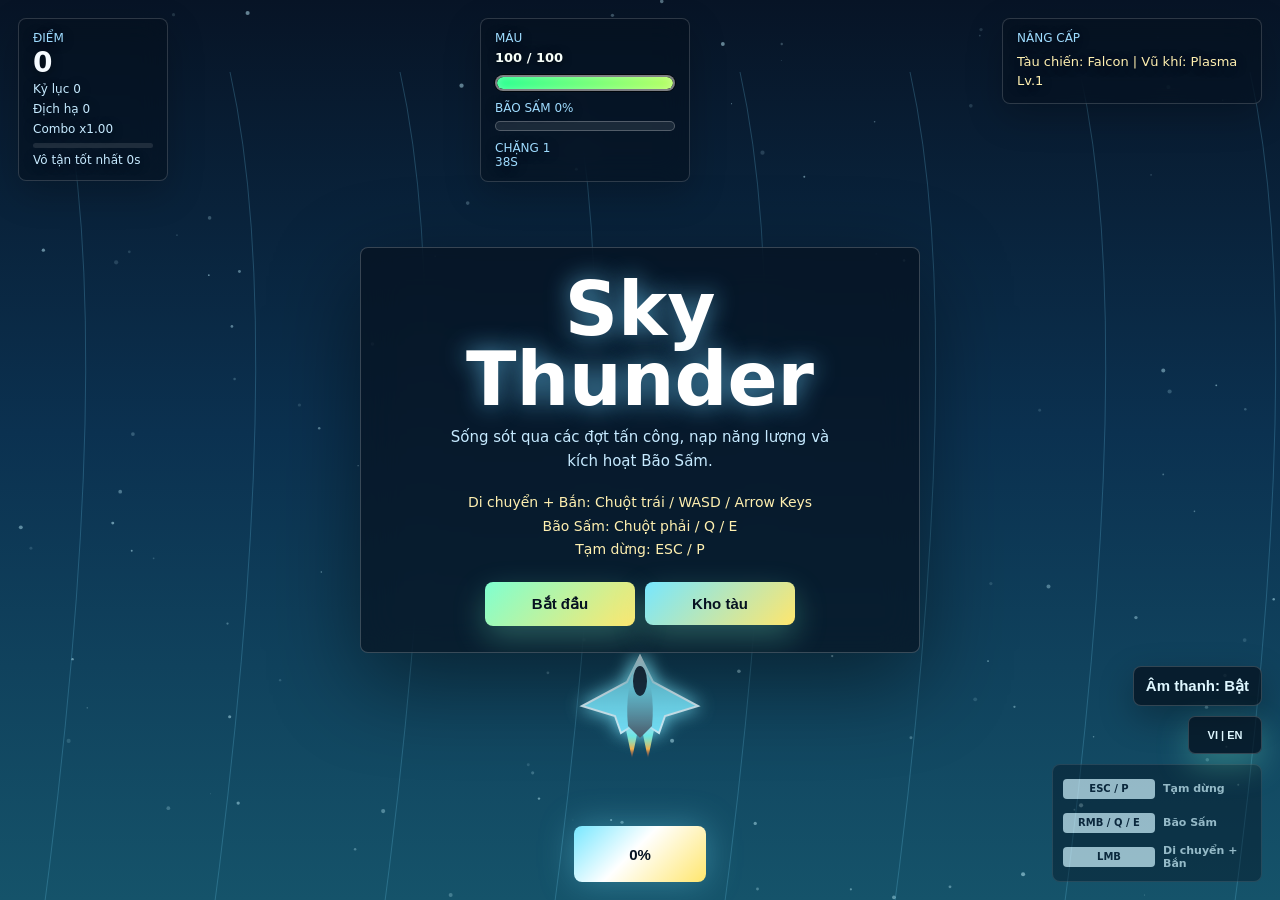
<file: index.html>
<!DOCTYPE html>
<html lang="vi">
<head>
  <meta charset="UTF-8" />
  <meta name="viewport" content="width=device-width, initial-scale=1, maximum-scale=1, minimum-scale=1, user-scalable=no, viewport-fit=cover" />
  <title>Sky Thunder</title>
  <style>
/* styles/base.css */
* {
  box-sizing: border-box;
  margin: 0;
  padding: 0;
}

html,
body {
  width: 100%;
  height: 100%;
  margin: 0;
  padding: 0;
  height: var(--app-height, 100dvh);
  min-height: 100dvh;
  overflow: hidden;
  position: fixed;
  inset: 0;
  overscroll-behavior: none;
  overscroll-behavior-x: none;
  overscroll-behavior-y: none;
  font-family: Inter, system-ui, -apple-system, BlinkMacSystemFont, "Segoe UI", Arial, "Noto Sans", sans-serif;
  background: #061221;
  color: #f6fbff;
  touch-action: none;
  user-select: none;
  -webkit-user-select: none;
  -webkit-touch-callout: none;
  -webkit-text-size-adjust: 100%;
}

body {
  display: grid;
  place-items: center;
  background: #06111f;
}

#app,
.game-shell,
canvas,
#game {
  touch-action: none;
  user-select: none;
  -webkit-user-select: none;
  -webkit-touch-callout: none;
}

canvas,
#game {
  position: fixed;
  inset: 0;
  width: var(--app-width, 100vw);
  height: var(--app-height, 100dvh);
  display: block;
  overflow: hidden;
  background:
    radial-gradient(circle at 30% 15%, rgba(95, 195, 255, 0.32), transparent 24%),
    radial-gradient(circle at 80% 72%, rgba(255, 188, 87, 0.18), transparent 28%),
    linear-gradient(180deg, #08172b 0%, #0b2d48 47%, #133f54 100%);
  cursor: crosshair;
}

.hidden {
  display: none !important;
}

button {
  border: 0;
  border-radius: 8px;
  padding: 13px 22px;
  min-width: 150px;
  color: #061221;
  background: linear-gradient(135deg, #7fffd0, #ffe66d);
  font-weight: 800;
  font-size: 15px;
  cursor: pointer;
  touch-action: manipulation;
  -webkit-tap-highlight-color: transparent;
  user-select: none;
  -webkit-user-select: none;
  box-shadow: 0 12px 32px rgba(127, 255, 208, 0.28);
}

.hud button,
.mobile-button,
.skill-button,
.pause-button,
.language-button,
.mute-button,
.sound-button,
.hangar-button,
.upgrade-card,
.ship-card,
.pause-action {
  touch-action: manipulation;
  -webkit-tap-highlight-color: transparent;
  user-select: none;
  -webkit-user-select: none;
  -webkit-touch-callout: none;
}

button:disabled {
  cursor: not-allowed;
  filter: grayscale(0.45);
  opacity: 0.62;
}

/* styles/hud.css */
.hud {
  position: fixed;
  inset: 0;
  z-index: 6;
  pointer-events: none;
  padding: 18px;
  display: flex;
  justify-content: space-between;
  align-items: flex-start;
  gap: 16px;
  text-shadow: 0 2px 12px rgba(0, 0, 0, 0.45);
}

.panel {
  min-width: 150px;
  padding: 12px 14px;
  border: 1px solid rgba(255, 255, 255, 0.16);
  background: rgba(5, 16, 29, 0.54);
  backdrop-filter: blur(14px);
  border-radius: 8px;
  box-shadow: 0 12px 36px rgba(0, 0, 0, 0.22);
}

.status-panel {
  min-width: 190px;
}

.upgrades-panel {
  width: min(260px, 32vw);
}

.label {
  color: #9edcff;
  font-size: 12px;
  letter-spacing: 0;
  text-transform: uppercase;
}

.value {
  margin-top: 4px;
  font-size: 28px;
  font-weight: 800;
  line-height: 1;
}

.mini-stat {
  margin-top: 5px;
  color: #c6eaff;
  font-size: 12px;
  line-height: 1.25;
}

.power-timers {
  margin-top: 4px;
  color: #fff0b0;
  font-size: 11px;
  font-weight: 800;
  line-height: 1.2;
}

.health-row {
  display: flex;
  align-items: center;
  justify-content: space-between;
  min-height: 18px;
  margin-top: 3px;
  color: #f7fff9;
  font-size: 13px;
  font-weight: 900;
  line-height: 1;
  text-shadow: 0 1px 8px rgba(0, 0, 0, 0.72);
}

.health-text-warning {
  color: #ffe66d;
}

.health-text-danger {
  color: #ffffff;
  text-shadow: 0 0 12px rgba(255, 65, 65, 0.95), 0 2px 10px rgba(0, 0, 0, 0.78);
}

.combo-bar {
  width: 100%;
  height: 5px;
  margin-top: 6px;
  overflow: hidden;
  border-radius: 999px;
  background: rgba(255, 255, 255, 0.1);
}

.combo-fill {
  width: 0;
  height: 100%;
  border-radius: inherit;
  background: linear-gradient(90deg, #ffe66d, #7fffd0);
  transition: width 100ms linear;
}

.bar,
.boss-bar {
  width: 180px;
  height: 10px;
  margin: 9px 0 10px;
  overflow: hidden;
  border: 1px solid rgba(255, 255, 255, 0.24);
  border-radius: 999px;
  background: rgba(255, 255, 255, 0.09);
}

.health-bar {
  height: 16px;
  border: 2px solid rgba(255, 255, 255, 0.48);
  background: rgba(8, 8, 12, 0.72);
  box-shadow: 0 0 0 1px rgba(0, 0, 0, 0.65), inset 0 0 12px rgba(0, 0, 0, 0.65);
}

.fill {
  width: 100%;
  height: 100%;
  border-radius: inherit;
  background: linear-gradient(90deg, #24ff8d, #b4ff5f);
  transition: width 120ms linear;
  box-shadow: inset 0 0 8px rgba(255, 255, 255, 0.35), 0 0 14px rgba(36, 255, 141, 0.45);
}

.health-fill-warning {
  background: linear-gradient(90deg, #ffe66d, #ff9f43);
  box-shadow: inset 0 0 8px rgba(255, 255, 255, 0.38), 0 0 16px rgba(255, 190, 64, 0.75);
}

.health-fill-danger {
  background: linear-gradient(90deg, #ff5c5c, #ff1f4f);
  box-shadow: inset 0 0 8px rgba(255, 255, 255, 0.42), 0 0 18px rgba(255, 45, 75, 0.95);
}

.health-fill-critical {
  background: linear-gradient(90deg, #ffffff, #ff1f4f 38%, #b00024);
  box-shadow: inset 0 0 8px rgba(255, 255, 255, 0.55), 0 0 22px rgba(255, 30, 60, 1);
  animation: healthPulse 0.48s infinite alternate;
}

.health-warning {
  border-color: rgba(255, 230, 109, 0.72);
}

.health-bar.health-danger,
.health-bar.health-critical {
  border-color: rgba(255, 80, 80, 0.95);
  box-shadow: 0 0 0 1px rgba(0, 0, 0, 0.72), 0 0 18px rgba(255, 50, 50, 0.72), inset 0 0 12px rgba(0, 0, 0, 0.72);
}

body::after {
  content: "";
  position: fixed;
  inset: 0;
  z-index: 4;
  pointer-events: none;
  opacity: 0;
  border: 0 solid rgba(255, 45, 45, 0);
  box-shadow: inset 0 0 0 rgba(255, 45, 45, 0);
  transition: opacity 120ms linear, border-width 120ms linear;
}

body.health-danger::after {
  opacity: 0.42;
  border-width: 5px;
  border-color: rgba(255, 45, 45, 0.78);
  box-shadow: inset 0 0 58px rgba(255, 25, 25, 0.24);
}

body.health-critical::after,
body.damage-flash::after {
  opacity: 0.72;
  border-width: 7px;
  border-color: rgba(255, 30, 30, 0.95);
  box-shadow: inset 0 0 86px rgba(255, 0, 0, 0.38);
}

@keyframes healthPulse {
  from {
    filter: brightness(1);
  }

  to {
    filter: brightness(1.55);
  }
}

.energy-bar {
  margin-top: 6px;
}

.energy-fill {
  width: 0%;
  height: 100%;
  border-radius: inherit;
  background: linear-gradient(90deg, #77e7ff, #c58cff, #ffffff);
  transition: width 120ms linear;
}

.upgrade-list {
  margin-top: 8px;
  color: #fff0b0;
  font-size: 13px;
  line-height: 1.45;
}

.boss-hud {
  position: fixed;
  left: 50%;
  top: 18px;
  width: min(460px, 70vw);
  transform: translateX(-50%);
  pointer-events: none;
  text-align: center;
  text-shadow: 0 2px 12px rgba(0, 0, 0, 0.45);
}

.boss-bar {
  width: 100%;
  height: 14px;
}

.boss-fill {
  width: 100%;
  height: 100%;
  background: linear-gradient(90deg, #ff6a6a, #ffe66d);
  transition: width 100ms linear;
}

.mute-button,
.skill-button,
.pause-button {
  position: fixed;
  z-index: 5;
  pointer-events: auto;
}

.control-dock {
  position: fixed;
  right: 18px;
  bottom: 18px;
  z-index: 6;
  display: grid;
  gap: 6px;
  width: 210px;
  padding: 10px;
  color: #dff7ff;
  background: rgba(5, 16, 29, 0.66);
  border: 1px solid rgba(255, 255, 255, 0.16);
  border-radius: 8px;
  opacity: 0.64;
  transition: opacity 160ms ease;
}

.control-dock:hover,
body:has(.pause-mode) .control-dock {
  opacity: 1;
}

.control-dock div,
.control-dock button {
  display: grid;
  grid-template-columns: 92px 1fr;
  align-items: center;
  gap: 8px;
  min-width: 0;
  min-height: 28px;
  padding: 0;
  color: inherit;
  background: transparent;
  border: 0;
  box-shadow: none;
  text-align: left;
  font: 700 11px/1.2 Inter, system-ui, "Segoe UI", Arial, "Noto Sans", sans-serif;
}

.control-dock button {
  cursor: pointer;
}

.control-dock kbd {
  padding: 5px 6px;
  color: #071426;
  background: #dff7ff;
  border-radius: 4px;
  font: 800 10px/1 Inter, system-ui, "Segoe UI", Arial, "Noto Sans", sans-serif;
  text-align: center;
}

.language-button {
  position: fixed;
  right: 18px;
  bottom: 146px;
  z-index: 7;
  min-width: 74px;
  height: 38px;
  padding: 0 10px;
  color: #dff7ff;
  background: rgba(5, 16, 29, 0.72);
  border: 1px solid rgba(255, 255, 255, 0.18);
  border-radius: 7px;
  font-size: 11px;
  font-weight: 800;
}

.mute-button {
  right: 18px;
  bottom: 194px;
  min-width: 104px;
  padding: 10px 12px;
  color: #dff7ff;
  background: rgba(5, 16, 29, 0.72);
  border: 1px solid rgba(255, 255, 255, 0.18);
  box-shadow: 0 12px 34px rgba(0, 0, 0, 0.28);
}

.skill-button {
  left: 50%;
  bottom: 18px;
  width: 132px;
  min-width: 132px;
  height: 56px;
  transform: translateX(-50%);
  padding: 0 14px;
  color: #061221;
  background: linear-gradient(135deg, #77e7ff, #ffffff 45%, #ffe66d);
  box-shadow: 0 0 34px rgba(119, 231, 255, 0.34);
}

.skill-button.ready {
  color: #092138;
  background: linear-gradient(135deg, #ffffff, #7fffd0 50%, #ffe66d);
  box-shadow: 0 0 26px rgba(127, 255, 208, 0.78), 0 0 58px rgba(255, 230, 109, 0.35);
  transform: translateX(-50%) scale(1.04);
}

.pause-button {
  right: 18px;
  top: 18px;
  width: 74px;
  min-width: 74px;
  height: 48px;
  padding: 0;
  color: #dff7ff;
  background: rgba(5, 16, 29, 0.72);
  border: 1px solid rgba(255, 255, 255, 0.18);
  box-shadow: 0 12px 34px rgba(0, 0, 0, 0.28);
}

.orientation-hint {
  position: fixed;
  left: 50%;
  top: max(12px, env(safe-area-inset-top));
  z-index: 7;
  transform: translateX(-50%);
  display: none;
  width: min(360px, calc(100vw - 28px));
  padding: 9px 12px;
  border: 1px solid rgba(255, 255, 255, 0.16);
  border-radius: 8px;
  color: #dff7ff;
  background: rgba(5, 16, 29, 0.78);
  font-size: 12px;
  font-weight: 800;
  text-align: center;
  pointer-events: none;
}

.debug-overlay {
  position: fixed;
  right: 14px;
  top: 14px;
  z-index: 6;
  min-width: 190px;
  margin: 0;
  padding: 10px 12px;
  color: #bdf7ff;
  background: rgba(0, 0, 0, 0.66);
  border: 1px solid rgba(127, 255, 208, 0.28);
  border-radius: 8px;
  font: 12px/1.45 Consolas, monospace;
  pointer-events: none;
  white-space: pre;
}

@media (max-width: 760px) {
  .hud {
    padding: 10px;
    gap: 8px;
  }

  .panel {
    min-width: 104px;
    padding: 10px;
  }

  .upgrades-panel {
    display: none;
  }

  .value {
    font-size: 22px;
  }

  .bar {
    width: 118px;
  }

  .mute-button {
    right: 10px;
    bottom: 10px;
    min-width: 86px;
    padding: 9px;
    font-size: 12px;
  }

  .skill-button {
    bottom: 10px;
    width: 116px;
    min-width: 116px;
    height: 52px;
    font-size: 13px;
  }
}

body.is-mobile .hud {
  padding: max(8px, env(safe-area-inset-top)) max(8px, env(safe-area-inset-right)) 8px max(8px, env(safe-area-inset-left));
  display: grid;
  grid-template-columns: minmax(92px, 0.82fr) minmax(122px, 1fr);
  justify-content: stretch;
  align-items: start;
  gap: 6px;
}

body.is-mobile .panel {
  min-width: 0;
  padding: 7px 8px;
  background: rgba(5, 16, 29, 0.58);
  backdrop-filter: blur(9px);
}

body.is-mobile .status-panel {
  min-width: 0;
}

body.is-mobile .upgrades-panel,
body.is-mobile .hud .panel:first-child .mini-stat:nth-child(4),
body.is-mobile #endlessText {
  display: none;
}

body.is-mobile .label {
  font-size: 10px;
}

body.is-mobile .value {
  margin-top: 2px;
  font-size: 19px;
}

body.is-mobile .mini-stat {
  margin-top: 3px;
  font-size: 9.5px;
  line-height: 1.15;
}

body.is-mobile .power-timers {
  font-size: 9px;
}

body.is-mobile .health-row {
  min-height: 16px;
  margin-top: 2px;
  font-size: 11px;
}

body.is-mobile .combo-bar {
  height: 4px;
  margin-top: 4px;
}

body.is-mobile .bar {
  width: 100%;
  height: 7px;
  margin: 4px 0 5px;
}

body.is-mobile .health-bar {
  height: 13px;
  margin: 3px 0 5px;
  border-width: 2px;
}

body.is-mobile .boss-hud {
  top: 66px;
  width: min(330px, calc(100vw - 96px));
}

body.is-mobile .mute-button {
  left: max(10px, env(safe-area-inset-left));
  right: auto;
  bottom: max(12px, env(safe-area-inset-bottom));
  min-width: 42px;
  height: 42px;
  padding: 0 8px;
  font-size: 0;
}

body.is-mobile .mute-button::after {
  content: "SFX";
  font-size: 11px;
}

body.is-mobile .pause-button {
  right: max(10px, env(safe-area-inset-right));
  top: max(10px, env(safe-area-inset-top));
  width: 58px;
  min-width: 58px;
  height: 52px;
  font-size: 14px;
}

body.is-mobile .control-dock {
  display: none;
}

body.is-mobile .language-button {
  right: auto;
  left: max(10px, env(safe-area-inset-left));
  bottom: calc(max(12px, env(safe-area-inset-bottom)) + 50px);
  min-width: 58px;
}

@media (min-width: 761px) {
  .pause-button {
    display: none;
  }
}

@media (max-width: 980px) and (min-width: 761px) {
  .control-dock {
    width: 176px;
  }

  .control-dock div,
  .control-dock button {
    grid-template-columns: 78px 1fr;
    font-size: 10px;
  }
}

body.is-mobile .skill-button {
  left: auto;
  right: max(14px, env(safe-area-inset-right));
  bottom: max(14px, env(safe-area-inset-bottom));
  width: 82px;
  min-width: 82px;
  height: 82px;
  transform: none;
  padding: 0 8px;
  border-radius: 50%;
  font-size: 12px;
  line-height: 1.1;
}

body.is-mobile .skill-button.ready {
  transform: scale(1.04);
}

body.is-mobile .debug-overlay {
  left: 8px;
  right: auto;
  top: 84px;
  min-width: 132px;
  max-width: 158px;
  padding: 7px 8px;
  font-size: 10px;
  line-height: 1.35;
}

body.is-mobile.is-landscape .orientation-hint {
  display: block;
}

body.is-mobile.is-small-phone .hud {
  grid-template-columns: minmax(84px, 0.76fr) minmax(112px, 1fr);
}

body.is-mobile.is-small-phone .value {
  font-size: 17px;
}

body.is-mobile.is-small-phone .label,
body.is-mobile.is-small-phone .mini-stat {
  font-size: 9px;
}

body.is-mobile.is-small-phone .boss-hud {
  top: 62px;
  width: min(270px, calc(100vw - 88px));
}

/* styles/menu.css */
.center {
  position: fixed;
  inset: 0;
  display: grid;
  place-items: center;
  pointer-events: none;
  padding: 22px;
  overflow: hidden;
}

.menu {
  width: min(560px, 94vw);
  padding: 26px;
  border: 1px solid rgba(255, 255, 255, 0.2);
  border-radius: 8px;
  background: rgba(6, 17, 31, 0.72);
  box-shadow: 0 28px 90px rgba(0, 0, 0, 0.45);
  backdrop-filter: blur(18px);
  text-align: center;
  pointer-events: auto;
  max-height: min(calc(var(--app-height, 100dvh) * 0.86), 720px);
  overflow: auto;
  overscroll-behavior: contain;
  touch-action: pan-y;
  -webkit-overflow-scrolling: touch;
}

h1 {
  font-size: clamp(38px, 8vw, 74px);
  line-height: 0.95;
  color: #ffffff;
  text-shadow: 0 0 24px rgba(111, 210, 255, 0.65);
}

.subtitle {
  margin: 12px auto 18px;
  max-width: 410px;
  color: #c6eaff;
  font-size: 15px;
  line-height: 1.55;
}

.controls {
  color: #fff0b0;
  font-size: 14px;
  line-height: 1.7;
  margin-bottom: 20px;
}

.upgrade-options {
  display: grid;
  gap: 10px;
  margin: 18px 0;
}

.upgrade-card {
  width: 100%;
  min-height: 72px;
  padding: 12px;
  text-align: left;
  color: #f6fbff;
  background: rgba(255, 255, 255, 0.09);
  border: 1px solid rgba(255, 255, 255, 0.16);
  box-shadow: none;
}

.upgrade-card strong {
  display: block;
  margin-bottom: 4px;
  color: #7fffd0;
  font-size: 15px;
}

.upgrade-card em {
  display: inline-block;
  margin-bottom: 5px;
  color: #ffe66d;
  font-size: 11px;
  font-style: normal;
  font-weight: 800;
  text-transform: uppercase;
}

.upgrade-card span {
  color: #c6eaff;
  font-size: 13px;
  line-height: 1.35;
}

.menu .secondary {
  margin-left: 10px;
  color: #f6fbff;
  background: rgba(255, 255, 255, 0.12);
  border: 1px solid rgba(255, 255, 255, 0.2);
  box-shadow: none;
}

.hangar-button {
  margin-left: 10px;
  color: #061221;
  background: linear-gradient(135deg, #77e7ff, #ffe66d);
}

.hangar-grid {
  grid-template-columns: repeat(auto-fit, minmax(210px, 1fr));
}

.ship-card {
  width: 100%;
  min-height: 190px;
  padding: 13px;
  color: #f6fbff;
  text-align: left;
  background: rgba(255, 255, 255, 0.08);
  border: 1px solid rgba(255, 255, 255, 0.16);
  box-shadow: none;
}

.ship-card.selected {
  border-color: #ffe66d;
  box-shadow: 0 0 0 1px rgba(255, 230, 109, 0.45), 0 0 28px rgba(255, 230, 109, 0.18);
}

.ship-swatch {
  display: inline-block;
  width: 34px;
  height: 18px;
  margin: 0 8px -3px 0;
  border-radius: 999px;
  background: linear-gradient(90deg, var(--ship-color), var(--ship-accent));
  box-shadow: 0 0 18px var(--ship-color);
}

.ship-card strong,
.ship-card em,
.ship-card span,
.ship-card small {
  display: block;
}

.ship-card strong {
  margin-top: 7px;
  color: #ffffff;
  font-size: 18px;
}

.ship-card em {
  margin: 5px 0 8px;
  color: #ffe66d;
  font-size: 11px;
  font-style: normal;
  font-weight: 800;
  text-transform: uppercase;
}

.ship-card span,
.ship-card small {
  color: #c6eaff;
  font-size: 12px;
  line-height: 1.35;
}

.ship-card small {
  margin-top: 8px;
  color: #dff8ff;
}

.ship-bars {
  display: grid;
  gap: 5px;
  margin-top: 11px;
}

.ship-bars label {
  display: grid;
  grid-template-columns: 34px 1fr;
  align-items: center;
  gap: 8px;
  color: #fff0b0;
  font-size: 10px;
  font-weight: 800;
}

.ship-bars i {
  display: block;
  height: 6px;
  overflow: hidden;
  border-radius: 999px;
  background: rgba(255, 255, 255, 0.12);
}

.ship-bars b {
  display: block;
  height: 100%;
  border-radius: inherit;
  background: linear-gradient(90deg, #77e7ff, #ffe66d);
}

.pause-actions {
  display: grid;
  grid-template-columns: repeat(2, minmax(0, 1fr));
  gap: 10px;
  margin: 18px 0 4px;
}

.pause-action {
  width: 100%;
  min-width: 0;
  min-height: 50px;
  padding: 12px 10px;
  color: #f6fbff;
  background: rgba(255, 255, 255, 0.12);
  border: 1px solid rgba(255, 255, 255, 0.18);
  box-shadow: none;
}

.pause-action.primary {
  color: #061221;
  background: linear-gradient(135deg, #7fffd0, #ffe66d);
}

.pause-action:last-child {
  grid-column: 1 / -1;
}

@media (max-width: 620px) {
  .center {
    padding: max(12px, env(safe-area-inset-top)) 12px max(14px, env(safe-area-inset-bottom));
  }

  .menu {
    width: min(420px, calc(100vw - 24px));
    max-height: calc(var(--app-height, 100dvh) - 28px);
    padding: 18px 16px;
  }

  h1 {
    font-size: clamp(32px, 12vw, 48px);
  }

  .subtitle {
    margin: 10px auto 14px;
    font-size: 13px;
    line-height: 1.45;
  }

  .controls {
    font-size: 12px;
    line-height: 1.45;
  }

  .upgrade-options {
    gap: 8px;
    margin: 14px 0;
    grid-template-columns: 1fr;
  }

  .upgrade-card {
    min-height: 84px;
    padding: 11px;
  }

  .upgrade-card strong {
    font-size: 14px;
  }

  .upgrade-card span {
    font-size: 12px;
  }

  .menu button {
    min-width: min(100%, 210px);
    min-height: 48px;
    padding: 13px 16px;
  }

  .menu .secondary {
    display: block;
    margin: 10px auto 0;
  }

  .hangar-button {
    display: block;
    margin: 10px auto 0;
  }

  .hangar-grid {
    grid-template-columns: 1fr;
  }

  .ship-card {
    min-height: 172px;
    padding: 11px;
  }

  .pause-actions {
    gap: 8px;
    margin: 14px 0 2px;
  }

  .pause-action {
    min-height: 52px;
    padding: 12px 8px;
    font-size: 13px;
  }
}

@media (max-width: 380px), (max-height: 680px) {
  .center {
    padding: max(8px, env(safe-area-inset-top)) 8px max(10px, env(safe-area-inset-bottom));
  }

  .menu {
    width: calc(100vw - 16px);
    max-height: calc(var(--app-height, 100dvh) - 18px);
    padding: 14px 12px;
  }

  h1 {
    font-size: 30px;
  }

  .subtitle {
    font-size: 12px;
    line-height: 1.35;
  }

  .controls {
    font-size: 11px;
  }

  .upgrade-card {
    min-height: 76px;
    padding: 10px;
  }

  .upgrade-card strong {
    font-size: 13px;
  }

  .upgrade-card span {
    font-size: 11.5px;
  }
}

@media (min-width: 621px) and (max-height: 520px) {
  .menu {
    max-height: calc(var(--app-height, 100dvh) - 24px);
    padding: 18px;
  }

  h1 {
    font-size: 36px;
  }

  .upgrade-options {
    grid-template-columns: repeat(3, minmax(0, 1fr));
  }
}
  </style>
</head>
<body>
  <canvas id="game"></canvas>

  <div class="hud">
    <div class="panel">
      <div class="label" data-i18n="hud.score">Điểm</div>
      <div class="value" id="score">0</div>
      <div class="mini-stat"><span data-i18n="hud.best">Kỷ lục</span> <span id="bestScore">0</span></div>
      <div class="mini-stat"><span data-i18n="hud.kills">Địch hạ</span> <span id="destroyedCount">0</span></div>
      <div class="mini-stat"><span data-i18n="hud.combo">Combo</span> <span id="comboText">x1.00</span></div>
      <div class="combo-bar"><div class="combo-fill" id="comboFill"></div></div>
      <div class="mini-stat" id="endlessText">Vô tận tốt nhất 0s</div>
    </div>

    <div class="panel status-panel">
      <div class="label" data-i18n="hud.health">Máu</div>
      <div class="health-row"><span id="healthText">100 / 100</span></div>
      <div class="bar health-bar"><div class="fill" id="health"></div></div>
      <div class="label" id="energyText">Thunder 0%</div>
      <div class="bar energy-bar"><div class="energy-fill" id="energy"></div></div>
      <div class="power-timers hidden" id="powerTimers"></div>
      <div class="label" id="stageLabel">Stage 1</div>
      <div class="label" id="timeLabel">45s</div>
    </div>

    <div class="panel upgrades-panel">
      <div class="label" data-i18n="hud.upgrades">Nâng cấp</div>
      <div id="upgradeList" class="upgrade-list">Chưa có</div>
    </div>
  </div>

  <button class="mute-button" id="muteBtn" type="button">Sound On</button>
  <button class="skill-button" id="skillBtn" type="button">Thunder</button>
  <button class="pause-button" id="pauseBtn" type="button" aria-label="Pause" data-i18n="controls.pause">Tạm dừng</button>
  <div class="control-dock" id="controlDock">
    <button id="dockPauseBtn" type="button"><kbd>ESC / P</kbd><span data-i18n="controls.pause">Pause</span></button>
    <div><kbd>RMB / Q / E</kbd><span data-i18n="controls.thunder">Thunder</span></div>
    <div><kbd>LMB</kbd><span data-i18n="controls.moveFire">Move + Fire</span></div>
  </div>
  <button class="language-button" id="languageBtn" type="button">VI | EN</button>
  <div class="orientation-hint" id="orientationHint">Rotate to portrait for best experience</div>
  <pre class="debug-overlay hidden" id="debugOverlay"></pre>

  <div class="boss-hud hidden" id="bossHud">
    <div class="label">Boss HP</div>
    <div class="boss-bar"><div class="boss-fill" id="bossHealth"></div></div>
  </div>

  <div class="center" id="overlay">
    <div class="menu">
      <h1 id="menuTitle">Sky Thunder</h1>
      <p class="subtitle" id="menuText">Lái chiến cơ xuyên qua bão mây, sống sót qua 5 chặng và hạ trùm cuối.</p>
      <div class="controls" id="menuControls">
        WASD / phím mũi tên hoặc kéo chuột để di chuyển<br />
        Tự động bắn. Nhấn E hoặc nút Bão Sấm khi đủ 100% năng lượng<br />
        ESC / P để tạm dừng
      </div>
      <div class="upgrade-options hidden" id="upgradeOptions"></div>
      <button id="startBtn">Bắt đầu</button>
      <button id="secondaryBtn" class="secondary hidden">Restart</button>
    </div>
  </div>

  <script>
// src/data/balance.js
const BALANCE = {
  player: {
    speed: 450,
    radius: 19,
    maxHealth: 100,
    baseCooldown: 0.13,
    bulletSpeed: 820
  },
  mobile: {
    dprCap: 1.4,
    lowFpsDprCap: 1.25,
    lowFpsThreshold: 44,
    topSafeArea: 104,
    bottomSafeArea: 126,
    touchOffsetY: -84,
    touchDragScale: 1.18,
    followSmoothing: 16,
    initialFollowSmoothing: 7,
    maxInitialStep: 132,
    deadZone: 5,
    maxParticles: 200,
    enemyBulletCap: 205,
    powerUpCap: 16,
    starScale: 0.54,
    cloudScale: 0.56,
    cloudCap: 9,
    shakeScale: 0.62,
    enemyBulletScale: 0.88,
    densityScale: 0.76,
    spawnIntervalScale: 1.2,
    endlessDifficultyScale: 0.82,
    hunterDashWarn: 1.05,
    hunterDashSpeed: 500,
    hunterDashY: 116,
    hunterFireScale: 1.12,
    smallScreenEnemyScale: 0.94
  },
  thunder: {
    maxEnergy: 100,
    cost: 100,
    cooldown: 5.8,
    radius: 620,
    enemyDamage: 18,
    bossDamage: 120,
    chargePerKill: 7,
    chargePerPickup: 28
  },
  stageClearDelay: 0.85,
  missileInterval: 3.4
};

// src/data/i18n.js
const LANGUAGES = {
  vi: {
    "menu.start": "Bắt đầu", "menu.hangar": "Kho tàu", "menu.intro": "Sống sót qua các đợt tấn công, nạp năng lượng và kích hoạt Bão Sấm.",
    "common.back": "Quay lại", "common.restart": "Chơi lại", "common.mainMenu": "Menu chính", "common.soundOn": "Âm thanh: Bật", "common.soundOff": "Âm thanh: Tắt",
    "language.label": "Ngôn ngữ: Tiếng Việt", "pause.title": "Tạm dừng", "pause.resume": "Tiếp tục", "pause.help": "Chọn thao tác hoặc xem lại hướng dẫn điều khiển.",
    "controls.controls": "Hướng dẫn", "controls.moveFire": "Di chuyển + Bắn", "controls.leftMouse": "Chuột trái", "controls.thunder": "Bão Sấm", "controls.rightKeys": "Chuột phải / Q / E", "controls.pause": "Tạm dừng", "controls.pauseKeys": "ESC / P",
    "hud.score": "Điểm", "hud.best": "Kỷ lục", "hud.kills": "Địch hạ", "hud.combo": "Combo", "hud.endless": "Vô tận", "hud.bestEndless": "Vô tận tốt nhất", "hud.health": "Máu", "hud.upgrades": "Nâng cấp", "hud.stage": "Chặng", "hud.boss": "Trùm", "hud.ship": "Tàu chiến", "hud.gun": "Vũ khí", "hud.none": "Chưa có",
    "thunder.ready": "Bão Sấm sẵn sàng", "thunder.cooldown": "Đang hồi chiêu {seconds}s", "thunder.notReady": "Bão Sấm {percent}%",
    "thunder.noEnergy": "Không đủ năng lượng", "game.over": "Hết trận", "game.overLine": "Phi đội địch vẫn còn trên bầu trời.", "game.victory": "Chiến thắng", "game.victoryLine": "Bạn đã hạ trùm cuối. Tiếp tục vô tận để săn điểm cao hơn.",
    "game.playAgain": "Chơi lại", "game.continueEndless": "Tiếp tục vô tận", "game.summary": "Điểm: {score}. Kỷ lục: {best}. Chặng: {stage}. Địch hạ: {kills}. Combo cao nhất: x{combo}.",
    "upgrade.stageClear": "Hoàn thành chặng", "upgrade.choose": "Chọn 1 nâng cấp để tiếp tục.", "hangar.title": "Kho tàu", "hangar.choose": "Chọn tàu chiến", "hangar.credits": "Tín dụng", "hangar.selected": "Đã chọn", "hangar.unlocked": "Đã mở khóa",
    "power.repair": "HỒI MÁU +18", "power.shield": "KHIÊN +1", "power.bomb": "BOM XUNG KÍCH", "power.rapid": "BẮN NHANH", "power.magnet": "NAM CHÂM", "power.levelUp": "{weapon} LÊN CẤP!", "power.switch": "ĐỔI SANG {weapon}", "power.rapidTimer": "Bắn nhanh", "power.magnetTimer": "Nam châm",
    "orientation": "Xoay dọc màn hình để chơi tốt nhất"
  },
  en: {
    "menu.start": "Start", "menu.hangar": "Hangar", "menu.intro": "Survive enemy waves, charge energy, and unleash Thunder Storm.",
    "common.back": "Back", "common.restart": "Restart", "common.mainMenu": "Main Menu", "common.soundOn": "Sound On", "common.soundOff": "Sound Off",
    "language.label": "Language: English", "pause.title": "Paused", "pause.resume": "Resume", "pause.help": "Choose an action or review the controls.",
    "controls.controls": "Controls", "controls.moveFire": "Move + Fire", "controls.leftMouse": "Left Mouse", "controls.thunder": "Thunder", "controls.rightKeys": "Right Click / Q / E", "controls.pause": "Pause", "controls.pauseKeys": "ESC / P",
    "hud.score": "Score", "hud.best": "Best", "hud.kills": "Kills", "hud.combo": "Combo", "hud.endless": "Endless", "hud.bestEndless": "Best Endless", "hud.health": "HP", "hud.upgrades": "Upgrades", "hud.stage": "Stage", "hud.boss": "Boss", "hud.ship": "Ship", "hud.gun": "Gun", "hud.none": "None",
    "thunder.ready": "Thunder Ready", "thunder.cooldown": "Cooldown {seconds}s", "thunder.notReady": "Thunder {percent}%", "thunder.noEnergy": "Not enough energy",
    "game.over": "Game Over", "game.overLine": "The enemy fleet still controls the sky.", "game.victory": "Victory", "game.victoryLine": "The final boss is down. Continue Endless for a higher score.",
    "game.playAgain": "Play Again", "game.continueEndless": "Continue Endless", "game.summary": "Score: {score}. Best: {best}. Stage: {stage}. Enemies: {kills}. Max combo: x{combo}.",
    "upgrade.stageClear": "Stage Clear", "upgrade.choose": "Choose one upgrade to continue.", "hangar.title": "Hangar", "hangar.choose": "Choose your fighter", "hangar.credits": "Credits", "hangar.selected": "Selected", "hangar.unlocked": "Unlocked",
    "power.repair": "REPAIR +18", "power.shield": "SHIELD +1", "power.bomb": "BOMB BLAST", "power.rapid": "RAPID FIRE", "power.magnet": "MAGNET ON", "power.levelUp": "{weapon} LEVEL UP!", "power.switch": "SWITCHED TO {weapon}", "power.rapidTimer": "Rapid", "power.magnetTimer": "Magnet",
    "orientation": "Rotate to portrait for best experience"
  }
};

let currentLanguage = (() => {
  try { return localStorage.getItem("skyThunderLang") === "en" ? "en" : "vi"; } catch { return "vi"; }
})();

function getLanguage() { return currentLanguage; }

function setLanguage(language) {
  currentLanguage = language === "en" ? "en" : "vi";
  try { localStorage.setItem("skyThunderLang", currentLanguage); } catch {}
  document.documentElement.lang = currentLanguage;
  window.dispatchEvent(new CustomEvent("skythunderlanguagechange", { detail: currentLanguage }));
  return currentLanguage;
}

function toggleLanguage() {
  return setLanguage(currentLanguage === "vi" ? "en" : "vi");
}

function t(key, params = {}) {
  const template = LANGUAGES[currentLanguage]?.[key] || LANGUAGES.vi[key] || key;
  return template.replace(/\{(\w+)\}/g, (_, name) => params[name] ?? "");
}

// src/data/weapons.js
const WEAPONS = {
  plasma: {
    id: "plasma",
    name: "Plasma",
    color: "#7fffd0",
    symbol: "P",
    cooldownScale: 1,
    damageScale: 1,
    speedScale: 1,
    radius: 4.6,
    life: 1.35
  },
  laser: {
    id: "laser",
    name: "Laser",
    color: "#77e7ff",
    symbol: "L",
    cooldownScale: 0.78,
    damageScale: 0.82,
    speedScale: 1.35,
    radius: 3.3,
    life: 1.1,
    pierce: 2,
    shape: "beam"
  },
  flak: {
    id: "flak",
    name: "Flak",
    color: "#ffb347",
    symbol: "F",
    cooldownScale: 1.22,
    damageScale: 0.74,
    speedScale: 0.88,
    radius: 5.6,
    life: 1.25,
    extraAngles: [-0.24, 0.24],
    splash: 34
  },
  volt: {
    id: "volt",
    name: "Volt",
    color: "#c58cff",
    symbol: "V",
    cooldownScale: 1.05,
    damageScale: 0.9,
    speedScale: 1.02,
    radius: 4.8,
    life: 1.65,
    homing: true
  }
};

const WEAPON_DROP_IDS = ["laser", "flak", "volt"];

// src/data/ships.js
const SHIPS = [
  {
    id: "falcon",
    name: "Falcon",
    description: "Balanced frame with steady damage, handling and survivability.",
    color: "#77e7ff",
    accent: "#d9f5ff",
    archetype: "balanced",
    unlockCost: 0,
    stats: {
      hp: 100,
      speed: 450,
      damageScale: 1,
      fireRateScale: 1,
      energyScale: 1,
      shieldStart: 0,
      grazeScale: 1,
      magnetRadius: 92
    },
    passiveName: "Reliable Core",
    passiveDescription: "No weakness. Weapon drops are easy to use on every build.",
    difficulty: "Normal"
  },
  {
    id: "viper",
    name: "Viper",
    description: "Aggressive red interceptor with high DPS and lower hull integrity.",
    color: "#ff5d6c",
    accent: "#ffd1d6",
    archetype: "sharp",
    unlockCost: 0,
    stats: {
      hp: 82,
      speed: 486,
      damageScale: 1.14,
      fireRateScale: 1.12,
      energyScale: 0.94,
      shieldStart: 0,
      grazeScale: 1,
      magnetRadius: 86
    },
    passiveName: "Redline",
    passiveDescription: "Higher bullet damage and fire rate, but less HP.",
    difficulty: "Hard"
  },
  {
    id: "titan",
    name: "Titan",
    description: "Heavy orange gunship with armor, shields and slower handling.",
    color: "#ffb347",
    accent: "#fff0a8",
    archetype: "heavy",
    unlockCost: 0,
    stats: {
      hp: 132,
      speed: 382,
      damageScale: 0.95,
      fireRateScale: 0.92,
      energyScale: 0.95,
      shieldStart: 1,
      grazeScale: 0.85,
      magnetRadius: 104
    },
    passiveName: "Bulwark",
    passiveDescription: "Starts with a shield and has a larger pickup magnet.",
    difficulty: "Easy"
  },
  {
    id: "specter",
    name: "Specter",
    description: "Fast purple stealth craft built for risky close dodges.",
    color: "#c58cff",
    accent: "#f0ddff",
    archetype: "sharp",
    unlockCost: 260,
    stats: {
      hp: 88,
      speed: 522,
      damageScale: 0.98,
      fireRateScale: 1.05,
      energyScale: 1.05,
      shieldStart: 0,
      grazeScale: 1.75,
      magnetRadius: 96
    },
    passiveName: "Phase Graze",
    passiveDescription: "Graze bullets for much better score, combo and Thunder charge.",
    difficulty: "Expert"
  },
  {
    id: "stormwing",
    name: "Stormwing",
    description: "Electric blue prototype tuned for frequent Thunder Storms.",
    color: "#53f4ff",
    accent: "#bdf7ff",
    archetype: "balanced",
    unlockCost: 340,
    stats: {
      hp: 96,
      speed: 462,
      damageScale: 0.98,
      fireRateScale: 1,
      energyScale: 1.32,
      shieldStart: 0,
      grazeScale: 1.15,
      magnetRadius: 100
    },
    passiveName: "Storm Capacitor",
    passiveDescription: "Gains Thunder faster and starts with a shorter Thunder cooldown.",
    difficulty: "Advanced"
  }
];

const DEFAULT_SHIP_ID = "falcon";

function getShip(id) {
  return SHIPS.find((ship) => ship.id === id) || SHIPS[0];
}

// src/data/enemies.js
const ENEMY_TYPES = {
  scout: {
    label: "Scout",
    hp: 2,
    radius: 16,
    speed: 180,
    score: 25,
    fireRate: 3.4,
    color: "#7fd8ff",
    bulletMode: "single"
  },
  fighter: {
    label: "Fighter",
    hp: 3,
    radius: 21,
    speed: 120,
    score: 40,
    fireRate: 2.4,
    color: "#ff6e7a",
    bulletMode: "single"
  },
  tank: {
    label: "Tank",
    hp: 9,
    radius: 29,
    speed: 76,
    score: 90,
    fireRate: 2.8,
    color: "#ffcf5d",
    bulletMode: "single"
  },
  shooter: {
    label: "Shooter",
    hp: 5,
    radius: 23,
    speed: 105,
    score: 70,
    fireRate: 2,
    color: "#c58cff",
    bulletMode: "spread"
  },
  sniper: {
    label: "Sniper",
    hp: 4,
    radius: 20,
    speed: 82,
    score: 95,
    fireRate: 3.1,
    color: "#9fe8ff",
    bulletMode: "sniper",
    sniper: true
  },
  carrier: {
    label: "Carrier",
    hp: 12,
    radius: 31,
    speed: 70,
    score: 130,
    fireRate: 4.2,
    color: "#b8ff9f",
    bulletMode: "single",
    carrier: true
  },
  shieldGuard: {
    label: "Shield Guard",
    hp: 10,
    radius: 28,
    speed: 74,
    score: 120,
    fireRate: 2.9,
    color: "#7fffd0",
    bulletMode: "single",
    shieldAura: true
  },
  kamikaze: {
    label: "Kamikaze",
    hp: 3,
    radius: 18,
    speed: 145,
    score: 55,
    fireRate: 99,
    color: "#ff9c5d",
    bulletMode: "none",
    chase: true
  },
  warden: {
    label: "Storm Warden",
    hp: 46,
    radius: 43,
    speed: 58,
    score: 420,
    fireRate: 1.45,
    color: "#ffdf7f",
    bulletMode: "spread",
    miniBoss: true
  },
  hunter: {
    label: "Thunder Hunter",
    hp: 72,
    radius: 48,
    speed: 62,
    score: 680,
    fireRate: 1.15,
    color: "#77e7ff",
    bulletMode: "hunter",
    miniBoss: true,
    hunter: true
  }
};

// src/data/stages.js
const STAGES = [
  {
    id: 1,
    name: "Stage 1",
    duration: 38,
    spawnEvery: 0.95,
    enemies: ["scout", "fighter"],
    waves: [
      { at: 7, pattern: "line", type: "scout", count: 6 },
      { at: 20, pattern: "vee", type: "fighter", count: 5 }
    ]
  },
  {
    id: 2,
    name: "Stage 2",
    duration: 42,
    spawnEvery: 0.78,
    enemies: ["scout", "fighter", "shooter", "sniper", "kamikaze"],
    waves: [
      { at: 8, pattern: "sides", type: "kamikaze", count: 6 },
      { at: 18, pattern: "line", type: "sniper", count: 3, danger: true },
      { at: 31, pattern: "miniBoss", type: "warden", count: 1 }
    ]
  },
  {
    id: 3,
    name: "Stage 3",
    duration: 46,
    spawnEvery: 0.74,
    enemies: ["fighter", "tank", "carrier", "kamikaze"],
    waves: [
      { at: 9, pattern: "vee", type: "fighter", count: 7 },
      { at: 20, pattern: "rain", type: "kamikaze", count: 9 },
      { at: 29, pattern: "elite", type: "carrier", count: 2, danger: true },
      { at: 36, pattern: "wall", type: "tank", count: 7 }
    ]
  },
  {
    id: 4,
    name: "Stage 4",
    duration: 50,
    spawnEvery: 0.66,
    enemies: ["scout", "fighter", "tank", "shooter", "shieldGuard", "kamikaze"],
    waves: [
      { at: 8, pattern: "sides", type: "shooter", count: 6 },
      { at: 18, pattern: "ambush", type: "kamikaze", count: 8 },
      { at: 29, pattern: "elite", types: ["shieldGuard", "tank", "shooter"], count: 3 },
      { at: 42, pattern: "miniBoss", type: "hunter", count: 1 }
    ]
  },
  {
    id: 5,
    name: "Stage 5",
    duration: 0,
    spawnEvery: 0,
    enemies: [],
    boss: true
  }
];

// src/data/upgrades.js
const UPGRADES = [
  {
    id: "fireRate",
    group: "attack",
    tags: ["attack", "bullet"],
    name: "Fire Rate",
    description: "Giam cooldown ban, giup xa dan lien tuc hon.",
    apply(player) {
      player.stats.fireRate += 1;
    }
  },
  {
    id: "spread",
    group: "attack",
    tags: ["attack", "bullet"],
    name: "Spread Shot",
    description: "Tang so tia dan toi da 5 tia.",
    apply(player) {
      player.stats.spread = Math.min(5, player.stats.spread + 1);
    }
  },
  {
    id: "damage",
    group: "attack",
    tags: ["attack", "bullet"],
    name: "Bullet Damage",
    description: "Tang sat thuong cua dan chinh.",
    apply(player) {
      player.stats.damage += 1;
    }
  },
  {
    id: "maxHp",
    group: "defense",
    tags: ["defense", "armor"],
    name: "Max HP",
    description: "Tang mau toi da va hoi mot phan mau.",
    apply(player) {
      player.maxHealth += 22;
      player.health = Math.min(player.maxHealth, player.health + 38);
    }
  },
  {
    id: "shield",
    group: "defense",
    tags: ["defense", "shield"],
    name: "Shield",
    description: "Chan 1 lan sat thuong tiep theo.",
    apply(player) {
      player.shields += 1;
    }
  },
  {
    id: "missile",
    group: "special",
    tags: ["special", "missile"],
    name: "Missile",
    description: "Tu dong phong ten lua tim muc tieu moi vai giay.",
    apply(player) {
      player.stats.missile += 1;
    }
  },
  {
    id: "engineBoost",
    group: "defense",
    tags: ["defense", "mobility"],
    name: "Engine Boost",
    description: "Tang toc do di chuyen, giup ne dan va gom power-up tot hon.",
    apply(player) {
      player.speed += 38;
    }
  },
  {
    id: "rapidMissiles",
    group: "special",
    tags: ["special", "missile", "attack"],
    name: "Missile Rack",
    description: "Ten lua tu dong phong nhanh hon va gay them sat thuong.",
    apply(player) {
      player.stats.missile += 1;
      player.stats.damage += 0.35;
    }
  },
  {
    id: "armorPlating",
    group: "defense",
    tags: ["defense", "armor", "shield"],
    name: "Armor Plating",
    description: "Giam 15% sat thuong nhan vao trong phan con lai cua tran.",
    apply(player) {
      player.stats.damageReduction = Math.min(0.45, player.stats.damageReduction + 0.15);
    }
  },
  {
    id: "repairDrone",
    group: "defense",
    tags: ["defense", "drone", "armor"],
    name: "Repair Drone",
    description: "Hoi mau nhe moi giay khi mau duoi 70%.",
    apply(player) {
      player.stats.regen += 2.1;
    }
  },
  {
    id: "stormCore",
    group: "special",
    tags: ["special", "thunder"],
    name: "Storm Core",
    description: "Thunder Storm gay them sat thuong va nap energy nhanh hon.",
    apply(player) {
      player.stats.thunderDamage += 1;
      player.stats.thunderCharge += 0.25;
    }
  },
  {
    id: "wideStorm",
    group: "special",
    tags: ["special", "thunder"],
    name: "Wide Storm",
    description: "Tang ban kinh Thunder Storm va lam boss mat them mau.",
    apply(player) {
      player.stats.thunderRadius += 120;
      player.stats.thunderBossBonus += 35;
    }
  },
  {
    id: "staticField",
    group: "special",
    tags: ["special", "thunder", "shield"],
    name: "Static Field",
    description: "Sau Thunder Storm, may bay co them 2 shield neu dang thieu.",
    apply(player) {
      player.stats.thunderShield += 1;
    }
  },
  {
    id: "capacitor",
    group: "special",
    tags: ["special", "thunder"],
    name: "Capacitor",
    description: "Giam cooldown Thunder Skill va tang energy nhan tu power-up.",
    apply(player) {
      player.stats.thunderCooldown = Math.max(2.8, player.stats.thunderCooldown - 1.1);
      player.stats.thunderCharge += 0.2;
    }
  }
];

// src/core/Collision.js
function circleHit(a, b, ar = a.r, br = b.r) {
  const dx = a.x - b.x;
  const dy = a.y - b.y;
  const rr = ar + br;
  return dx * dx + dy * dy < rr * rr;
}

function clamp(value, min, max) {
  return Math.max(min, Math.min(max, value));
}

// src/core/StateManager.js
const STATES = {
  MENU: "MENU",
  PLAYING: "PLAYING",
  STAGE_CLEAR: "STAGE_CLEAR",
  UPGRADE: "UPGRADE",
  BOSS: "BOSS",
  ENDLESS: "ENDLESS",
  GAME_OVER: "GAME_OVER",
  WIN: "WIN",
  PAUSED: "PAUSED"
};

class StateManager {
  constructor(initialState = STATES.MENU) {
    this.state = initialState;
    this.previousState = initialState;
  }

  set(state) {
    this.previousState = this.state;
    this.state = state;
  }

  is(state) {
    return this.state === state;
  }
}

// src/core/Input.js
class Input {
  constructor(canvas) {
    this.canvas = canvas;
    this.keys = new Set();
    this.pointer = {
      x: 0, y: 0, active: false, fire: false, id: null,
      pointerActive: false, pointerDown: false, dragging: false,
      lastPointerX: 0, lastPointerY: 0, lastKnownInsideViewport: true
    };
    this.mobile = false;
    this.skillRequested = false;
    this.autoFire = true;
    this.onStart = null;
    this.onPause = null;
    this.onDebug = null;
    this.cornerTaps = [];
    this.justActivated = false;
    this.viewport = () => ({ width: window.innerWidth, height: window.innerHeight });
  }

  bind() {
    window.addEventListener("keydown", (event) => {
      this.keys.add(event.key);
      if (event.key === " ") event.preventDefault();
      if (event.key === "Enter" && this.onStart) this.onStart();
      if ((event.key === "p" || event.key === "P" || event.key === "Escape") && this.onPause) {
        event.preventDefault();
        this.onPause();
      }
      if (event.key === "F3" && this.onDebug) {
        event.preventDefault();
        this.onDebug();
      }
      if (event.key === "e" || event.key === "E" || event.key === "q" || event.key === "Q" || event.key === "Shift") this.skillRequested = true;
    });

    window.addEventListener("keyup", (event) => this.keys.delete(event.key));

    this.canvas.addEventListener("pointermove", (event) => this.setPointer(event, false), { passive: false });
    window.addEventListener("pointermove", (event) => {
      if (this.pointer.active && this.pointer.id === event.pointerId) this.setPointer(event, false);
    }, { passive: false });
    window.addEventListener("mousemove", (event) => {
      if (!this.mobile && this.pointer.dragging) this.setMousePointer(event);
    }, { passive: false });
    this.canvas.addEventListener("pointerdown", (event) => {
      if (event.button === 2 && !this.mobile) {
        event.preventDefault();
        this.skillRequested = true;
        return;
      }
      if (event.button === 1 || event.button === 3) {
        event.preventDefault();
        if (this.onPause) this.onPause();
        return;
      }
      if (event.button !== 0) return;
      this.capturePointer(event);
      this.setPointer(event, true);
      this.trackDebugTap(event);
      if (this.onStart) this.onStart();
    }, { passive: false });
    window.addEventListener("pointerup", (event) => {
      this.releasePointer(event);
      if (this.pointer.id === event.pointerId) this.resetPointer();
    }, { passive: false });
    window.addEventListener("pointercancel", (event) => {
      this.releasePointer(event);
      if (this.pointer.id === event.pointerId) this.preserveLastTarget();
    }, { passive: false });
    window.addEventListener("mouseup", (event) => {
      if (event.button === 0) this.resetPointer();
    }, { passive: false });
    window.addEventListener("touchmove", (event) => {
      if (!event.target.closest?.(".menu")) event.preventDefault();
    }, { passive: false });
    this.canvas.addEventListener("contextmenu", (event) => event.preventDefault());
    window.addEventListener("contextmenu", (event) => {
      if (this.pointer.active || event.target === this.canvas) event.preventDefault();
    });
    window.addEventListener("blur", () => {
      this.preserveLastTarget();
      this.pointer.id = null;
      this.justActivated = false;
    });
    document.addEventListener("visibilitychange", () => {
      if (document.hidden) this.preserveLastTarget();
    });
  }

  setMobile(mobile) {
    this.mobile = mobile;
    this.autoFire = true;
  }

  setViewportProvider(provider) {
    if (typeof provider === "function") this.viewport = provider;
  }

  setPointer(event, fire) {
    event.preventDefault();
    if (this.pointer.id !== null && this.pointer.id !== event.pointerId) return;
    this.pointer.active = true;
    this.pointer.pointerActive = true;
    this.pointer.id = event.pointerId;
    this.pointer.fire = fire || this.pointer.fire;
    this.pointer.pointerDown = fire || this.pointer.pointerDown;
    this.pointer.dragging = fire || this.pointer.dragging;
    this.updateClampedPosition(event.clientX, event.clientY);
    if (fire) this.justActivated = true;
  }

  setMousePointer(event) {
    event.preventDefault();
    if (!this.pointer.dragging) return;
    if (event.buttons === 0 && document.hasFocus()) {
      this.resetPointer();
      return;
    }
    this.pointer.active = true;
    this.pointer.pointerActive = true;
    this.pointer.fire = true;
    this.pointer.pointerDown = true;
    this.updateClampedPosition(event.clientX, event.clientY);
  }

  updateClampedPosition(clientX, clientY) {
    const viewport = this.viewport();
    this.pointer.lastKnownInsideViewport = clientX >= 0 && clientX <= viewport.width && clientY >= 0 && clientY <= viewport.height;
    this.pointer.x = Math.max(0, Math.min(viewport.width, clientX));
    this.pointer.y = Math.max(0, Math.min(viewport.height, clientY));
    this.pointer.lastPointerX = this.pointer.x;
    this.pointer.lastPointerY = this.pointer.y;
  }

  preserveLastTarget() {
    if (!this.pointer.dragging) return;
    this.pointer.active = true;
    this.pointer.pointerActive = true;
    this.pointer.x = this.pointer.lastPointerX;
    this.pointer.y = this.pointer.lastPointerY;
  }

  resetPointer() {
    this.pointer.active = false;
    this.pointer.pointerActive = false;
    this.pointer.fire = false;
    this.pointer.id = null;
    this.pointer.pointerDown = false;
    this.pointer.dragging = false;
    this.justActivated = false;
  }

  consumeJustActivated() {
    if (!this.justActivated) return false;
    this.justActivated = false;
    return true;
  }

  trackDebugTap(event) {
    if (!this.mobile || !this.onDebug || event.clientX > 56 || event.clientY > 56) return;
    const now = performance.now();
    this.cornerTaps = this.cornerTaps.filter((tap) => now - tap < 1600);
    this.cornerTaps.push(now);
    if (this.cornerTaps.length >= 5) {
      this.cornerTaps.length = 0;
      this.onDebug();
    }
  }

  capturePointer(event) {
    if (!this.canvas.setPointerCapture || !event.pointerId) return;
    try {
      this.canvas.setPointerCapture(event.pointerId);
    } catch {
      // Some embedded browsers reject capture; the game still works normally.
    }
  }

  releasePointer(event) {
    if (!this.canvas.releasePointerCapture || !event.pointerId) return;
    try {
      this.canvas.releasePointerCapture(event.pointerId);
    } catch {
      // Pointer may already be released by the browser.
    }
  }

  axis() {
    const x = (this.keys.has("ArrowRight") || this.keys.has("d") ? 1 : 0) -
      (this.keys.has("ArrowLeft") || this.keys.has("a") ? 1 : 0);
    const y = (this.keys.has("ArrowDown") || this.keys.has("s") ? 1 : 0) -
      (this.keys.has("ArrowUp") || this.keys.has("w") ? 1 : 0);
    const len = Math.hypot(x, y) || 1;
    return { x: x / len, y: y / len };
  }

  wantsFire() {
    return this.autoFire || this.keys.has(" ") || this.pointer.fire;
  }

  requestSkill() {
    this.skillRequested = true;
  }

  consumeSkillRequest() {
    if (!this.skillRequested) return false;
    this.skillRequested = false;
    return true;
  }
}

// src/core/Renderer.js
class Renderer {
  constructor(game) {
    this.game = game;
    this.ctx = game.ctx;
  }

  render(time) {
    const { ctx, game } = this;
    ctx.save();
    if (game.shake > 0) {
      ctx.translate((Math.random() - 0.5) * game.shake, (Math.random() - 0.5) * game.shake);
    }

    this.drawBackground(time);
    for (const bullet of game.playerBullets) bullet.draw(ctx, game);
    for (const powerUp of game.powerUps) powerUp.draw(ctx, game);
    for (const enemy of game.enemies) enemy.draw(ctx, game);
    if (game.boss) game.boss.draw(ctx, game.height, game);
    for (const bullet of game.enemyBullets) bullet.draw(ctx, game);
    game.player.draw(ctx, game);
    this.drawLightnings();
    this.drawIndicators();
    for (const particle of game.effects.particles) particle.draw(ctx, game);
    this.drawMessages();
    ctx.restore();
  }

  drawBackground(time) {
    const { ctx, game } = this;
    const gradient = ctx.createLinearGradient(0, 0, 0, game.height);
    gradient.addColorStop(0, "#071426");
    gradient.addColorStop(0.48, "#0b3150");
    gradient.addColorStop(1, "#15536a");
    ctx.fillStyle = gradient;
    ctx.fillRect(0, 0, game.width, game.height);

    ctx.save();
    ctx.globalCompositeOperation = game.mobile || game.performanceTier !== "normal" ? "source-over" : "screen";
    for (const star of game.effects.stars) {
      const alpha = 0.32 + Math.sin(star.twinkle) * 0.18;
      ctx.fillStyle = `rgba(190,239,255,${alpha})`;
      ctx.beginPath();
      ctx.arc(star.x, star.y, star.z * 1.3, 0, Math.PI * 2);
      ctx.fill();
    }
    ctx.restore();

    if (game.performanceTier !== "critical") {
      for (const cloud of game.effects.clouds) this.drawCloud(cloud);
    }

    if (game.performanceTier !== "critical") {
      ctx.save();
      ctx.globalAlpha = game.performanceTier === "low" ? 0.1 : 0.22;
      ctx.strokeStyle = "#76d8ff";
      ctx.lineWidth = 1;
      const streaks = Math.max(2, Math.ceil((game.mobile ? 5 : 9) * game.getEffectScale()));
      for (let i = 0; i < streaks; i++) {
        const x = ((time * 0.035 + i * 170) % (game.width + 220)) - 110;
        ctx.beginPath();
        ctx.moveTo(x, game.height * 0.08);
        ctx.quadraticCurveTo(x + 60, game.height * 0.38, x - 20, game.height + 40);
        ctx.stroke();
      }
      ctx.restore();
    }
  }

  drawCloud(cloud) {
    const { ctx } = this;
    ctx.save();
    ctx.globalAlpha = cloud.a;
    ctx.fillStyle = "#ffffff";
    ctx.beginPath();
    ctx.ellipse(cloud.x, cloud.y, 78 * cloud.s, 24 * cloud.s, 0, 0, Math.PI * 2);
    ctx.ellipse(cloud.x - 43 * cloud.s, cloud.y + 8 * cloud.s, 58 * cloud.s, 18 * cloud.s, 0, 0, Math.PI * 2);
    ctx.ellipse(cloud.x + 45 * cloud.s, cloud.y + 6 * cloud.s, 64 * cloud.s, 20 * cloud.s, 0, 0, Math.PI * 2);
    ctx.fill();
    ctx.restore();
  }

  drawLightnings() {
    const { ctx, game } = this;
    ctx.save();
    ctx.globalCompositeOperation = game.performanceTier === "critical" ? "source-over" : "lighter";
    for (const bolt of game.effects.lightnings) {
      const alpha = Math.max(0, bolt.life / bolt.maxLife);
      ctx.globalAlpha = alpha;
      ctx.strokeStyle = "#bdf7ff";
      ctx.lineWidth = bolt.width;
      ctx.shadowColor = "#77e7ff";
      ctx.shadowBlur = (game.mobile ? 8 : 18) * game.getEffectScale();
      ctx.beginPath();
      ctx.moveTo(bolt.x1, bolt.y1);
      const dx = bolt.x2 - bolt.x1;
      const dy = bolt.y2 - bolt.y1;
      const segments = 5;
      for (let i = 1; i <= segments; i++) {
        const t = i / segments;
        const jitter = i === segments ? 0 : (Math.random() - 0.5) * 34;
        ctx.lineTo(bolt.x1 + dx * t + jitter, bolt.y1 + dy * t - jitter * 0.35);
      }
      ctx.stroke();
      ctx.strokeStyle = "#ffffff";
      ctx.lineWidth = Math.max(1, bolt.width * 0.35);
      ctx.stroke();
    }
    ctx.restore();
  }

  drawMessages() {
    const { ctx, game } = this;
    ctx.save();
    ctx.textAlign = "center";
    ctx.font = game.mobile ? '800 18px Inter, system-ui, "Segoe UI", Arial, "Noto Sans", sans-serif' : '800 24px Inter, system-ui, "Segoe UI", Arial, "Noto Sans", sans-serif';
    for (let i = 0; i < game.effects.messages.length; i++) {
      const message = game.effects.messages[i];
      const alpha = Math.max(0, Math.min(1, message.life / message.maxLife));
      const y = game.height * 0.2 + i * 34 - (1 - alpha) * 18;
      ctx.globalAlpha = alpha;
      ctx.shadowColor = "rgba(255,225,120,0.9)";
      ctx.shadowBlur = (game.mobile ? 8 : 18) * game.getEffectScale();
      ctx.fillStyle = "#fff3a6";
      ctx.fillText(message.text, game.width / 2, y);
    }
    ctx.restore();
  }

  drawIndicators() {
    const { ctx, game } = this;
    if (!game.effects.indicators.length) return;
    ctx.save();
    ctx.textAlign = "center";
    ctx.textBaseline = "middle";
    ctx.font = game.mobile ? '800 13px Inter, system-ui, "Segoe UI", Arial, "Noto Sans", sans-serif' : '800 15px Inter, system-ui, "Segoe UI", Arial, "Noto Sans", sans-serif';
    for (const indicator of game.effects.indicators) {
      const alpha = Math.max(0, Math.min(1, indicator.life / indicator.maxLife));
      const marginTop = game.mobile ? game.layout.topSafeArea + 12 : 18;
      const marginBottom = game.mobile ? game.layout.bottomSafeArea + 18 : 18;
      const x = Math.max(24, Math.min(game.width - 24, indicator.x));
      const y = Math.max(marginTop, Math.min(game.height - marginBottom, indicator.y));
      ctx.globalAlpha = alpha;
      ctx.fillStyle = "rgba(5,18,32,0.82)";
      ctx.strokeStyle = indicator.color;
      ctx.lineWidth = 2;
      ctx.beginPath();
      ctx.moveTo(x, y - 15);
      ctx.lineTo(x + 18, y + 12);
      ctx.lineTo(x - 18, y + 12);
      ctx.closePath();
      ctx.fill();
      ctx.stroke();
      ctx.fillStyle = indicator.color;
      ctx.fillText(indicator.text, x, y + 2);
    }
    ctx.restore();
  }
}

// src/entities/Bullet.js
class Bullet {
  static pool = [];

  static acquire(config) {
    return (this.pool.pop() || new Bullet()).reset(config);
  }

  static release(bullet) {
    if (!bullet || this.pool.length >= 260) return;
    this.pool.push(bullet);
  }

  constructor(config = {}) {
    this.reset(config);
  }

  reset({
    x,
    y,
    vx,
    vy,
    r = 5,
    damage = 1,
    life = 3,
    owner = "player",
    color = "#7fffd0",
    homing = false,
    pierce = 0,
    splash = 0,
    shape = "orb"
  }) {
    Object.assign(this, { x, y, vx, vy, r, damage, life, owner, color, homing, pierce, splash, shape });
    this.grazed = false;
    return this;
  }

  update(dt, game) {
    if (this.homing) this.seekTarget(dt, game);
    this.x += this.vx * dt;
    this.y += this.vy * dt;
    this.life -= dt;
  }

  seekTarget(dt, game) {
    const target = game.findNearestTarget(this.x, this.y);
    if (!target) return;
    const dx = target.x - this.x;
    const dy = target.y - this.y;
    const d = Math.hypot(dx, dy) || 1;
    const speed = Math.hypot(this.vx, this.vy) || 520;
    this.vx += ((dx / d) * speed - this.vx) * dt * 3.5;
    this.vy += ((dy / d) * speed - this.vy) * dt * 3.5;
  }

  draw(ctx, game = null) {
    const tier = game?.performanceTier || "normal";
    const critical = tier === "critical";
    const low = tier === "low";
    ctx.save();
    ctx.globalCompositeOperation = critical ? "source-over" : "lighter";
    if (this.shape === "beam") {
      const angle = Math.atan2(this.vy, this.vx);
      ctx.translate(this.x, this.y);
      ctx.rotate(angle);
      ctx.strokeStyle = this.color;
      ctx.shadowColor = this.color;
      ctx.shadowBlur = critical ? 0 : low ? 6 : 16;
      ctx.lineWidth = this.r * 1.55;
      ctx.beginPath();
      ctx.moveTo(-this.r * 5.5, 0);
      ctx.lineTo(this.r * 5.5, 0);
      ctx.stroke();
      ctx.strokeStyle = "#ffffff";
      ctx.lineWidth = Math.max(1.4, this.r * 0.55);
      ctx.beginPath();
      ctx.moveTo(-this.r * 4.2, 0);
      ctx.lineTo(this.r * 4.2, 0);
      ctx.stroke();
      ctx.restore();
      return;
    }

    if (!critical) {
      ctx.globalAlpha = low ? 0.58 : 1;
      const glow = ctx.createRadialGradient(this.x, this.y, 0, this.x, this.y, this.r * (low ? 2.4 : 4));
      glow.addColorStop(0, "#ffffff");
      glow.addColorStop(0.35, this.color);
      glow.addColorStop(1, "rgba(0,0,0,0)");
      ctx.fillStyle = glow;
      ctx.beginPath();
      ctx.arc(this.x, this.y, this.r * (low ? 2.4 : 4), 0, Math.PI * 2);
      ctx.fill();
      ctx.globalAlpha = 1;
    }
    ctx.fillStyle = "#ffffff";
    ctx.beginPath();
    ctx.arc(this.x, this.y, this.r, 0, Math.PI * 2);
    ctx.fill();
    ctx.restore();
  }
}

// src/entities/Particle.js
class Particle {
  static pool = [];

  static acquire(x, y, color, speed = 160, life = 0.5) {
    return (this.pool.pop() || new Particle()).reset(x, y, color, speed, life);
  }

  static release(particle) {
    if (!particle || this.pool.length >= 220) return;
    this.pool.push(particle);
  }

  constructor(x = 0, y = 0, color = "#ffffff", speed = 0, life = 0) {
    this.reset(x, y, color, speed, life);
  }

  reset(x, y, color, speed = 160, life = 0.5) {
    const angle = Math.random() * Math.PI * 2;
    const velocity = speed * (0.25 + Math.random());
    this.x = x;
    this.y = y;
    this.vx = Math.cos(angle) * velocity;
    this.vy = Math.sin(angle) * velocity;
    this.r = 1.5 + Math.random() * 4;
    this.color = color;
    this.life = life;
    this.maxLife = life;
    return this;
  }

  update(dt) {
    this.x += this.vx * dt;
    this.y += this.vy * dt;
    this.vx *= 0.985;
    this.vy *= 0.985;
    this.life -= dt;
  }

  draw(ctx, game = null) {
    ctx.save();
    ctx.globalCompositeOperation = game?.performanceTier === "critical" ? "source-over" : "lighter";
    ctx.globalAlpha = Math.max(0, this.life / this.maxLife);
    ctx.fillStyle = this.color;
    ctx.beginPath();
    ctx.arc(this.x, this.y, this.r, 0, Math.PI * 2);
    ctx.fill();
    ctx.restore();
  }
}

// src/entities/Enemy.js
class Enemy {
  constructor(type, x, y, stageId = 1, options = {}) {
    const config = ENEMY_TYPES[type];
    this.type = type;
    this.config = config;
    this.x = x;
    this.y = y;
    this.r = config.radius;
    this.hp = Math.ceil((config.hp + Math.floor(stageId * 0.7)) * (options.hpScale ?? 1));
    this.maxHp = this.hp;
    this.vx = options.vx ?? (Math.random() - 0.5) * (80 + stageId * 12);
    this.vy = options.vy ?? ((config.speed + stageId * 7) * (options.speedScale ?? 1));
    if (config.hunter && this.vx === 0) this.vx = 95;
    this.fireRateScale = options.fireRateScale ?? 1;
    this.scoreScale = options.scoreScale ?? 1;
    this.fireTimer = config.fireRate * (0.6 + Math.random() * 0.55);
    this.dashTimer = 3.2;
    this.dashWarn = 0;
    this.dashTime = 0;
    this.summonTimer = 6.5;
    this.carrierTimer = 2.8;
    this.hitFlash = 0;
  }

  update(dt, game) {
    this.hitFlash = Math.max(0, this.hitFlash - dt * 7);
    if (this.config.hunter) {
      this.updateHunter(dt, game);
      return;
    }

    if (this.config.chase && game.player) {
      const dx = game.player.x - this.x;
      const dy = game.player.y - this.y;
      const d = Math.hypot(dx, dy) || 1;
      this.vx += (dx / d) * 190 * dt;
      this.vy += (dy / d) * 120 * dt;
    }

    this.x += this.vx * dt + Math.sin(performance.now() / 360 + this.y) * 20 * dt;
    this.y += this.vy * dt;
    if (this.x < this.r || this.x > game.width - this.r) this.vx *= -1;

    this.fireTimer -= dt;
    if (this.fireTimer <= 0 && this.y > 35) {
      const load = game.enemyBullets.length / game.getPerformanceLimits().enemyBullets;
      if (load < 0.8 || Math.random() > (load - 0.8) * 4) this.fire(game);
      const mobileFireScale = game.mobile ? BALANCE.mobile.hunterFireScale : 1;
      const bulletLoad = game.enemyBullets.length / game.getPerformanceLimits().enemyBullets;
      const loadScale = bulletLoad > 0.85 ? 1.35 : bulletLoad > 0.7 ? 1.16 : 1;
      this.fireTimer = Math.max(0.55, (this.config.fireRate * mobileFireScale * loadScale) / this.fireRateScale);
    }

    if (this.config.carrier && this.y > 40) {
      this.carrierTimer -= dt;
      if (this.carrierTimer <= 0 && game.enemies.length < game.getPerformanceLimits().enemies - 2) {
        game.addEnemy("scout", this.x - 28, this.y + 18, 2, { vx: -36, vy: 160 });
        game.addEnemy("scout", this.x + 28, this.y + 18, 2, { vx: 36, vy: 160 });
        this.carrierTimer = game.mobile ? 5.1 : 4.2;
      }
    }
  }

  fire(game) {
    if (this.config.hunter) {
      this.fireHunter(game);
      return;
    }
    if (this.config.bulletMode === "none") return;
    if (game.enemyBullets.length >= game.getPerformanceLimits().enemyBullets) return;
    if (this.config.sniper) {
      const dx = game.player.x - this.x;
      const dy = game.player.y - this.y;
      const base = Math.atan2(dy, dx);
      const speed = 360 * (game.mobile ? BALANCE.mobile.enemyBulletScale : 1);
      game.effects.indicator(game.player.x, game.player.y - 44, "SHOT", 0.8, "#9fe8ff");
      game.addEnemyBullet({
        x: this.x,
        y: this.y + this.r,
        vx: Math.cos(base) * speed,
        vy: Math.sin(base) * speed,
        r: 4.5,
        damage: 16,
        life: 3.2,
        owner: "enemy",
        color: "#9fe8ff",
        shape: "beam"
      });
      return;
    }
    const angles = this.config.bulletMode === "spread" ? [-0.22, 0, 0.22] : [0];
    for (const offset of angles) {
      const dx = game.player.x - this.x;
      const dy = game.player.y - this.y;
      const base = Math.atan2(dy, dx) + offset;
      const speedScale = game.mobile ? BALANCE.mobile.enemyBulletScale : 1;
      const speed = (this.config.miniBoss ? 230 : this.config.bulletMode === "spread" ? 205 : 185) * speedScale;
      if (!game.addEnemyBullet({
        x: this.x,
        y: this.y + this.r,
        vx: Math.cos(base) * speed,
        vy: Math.sin(base) * speed,
        r: 5,
        damage: this.config.miniBoss ? 18 : this.type === "tank" ? 16 : 12,
        life: 4,
        owner: "enemy",
        color: this.type === "shooter" ? "#c58cff" : "#ff6a4f"
      })) break;
    }
  }

  updateHunter(dt, game) {
    if (this.y < 92) {
      this.y += (92 - this.y) * Math.min(1, dt * 1.4);
      return;
    }

    if (this.dashTime > 0) {
      this.dashTime -= dt;
      this.x += this.vx * dt;
      this.y += this.vy * dt;
      if (this.x < this.r || this.x > game.width - this.r) this.vx *= -0.75;
      if (this.dashTime <= 0) {
        this.vx = (Math.random() < 0.5 ? -1 : 1) * 95;
        this.vy = 28;
        this.y = Math.min(this.y, 150);
      }
    } else {
      this.x += this.vx * dt + Math.sin(performance.now() / 420) * 28 * dt;
      this.y += (110 - this.y) * Math.min(1, dt * 0.8);
      if (this.x < this.r || this.x > game.width - this.r) this.vx *= -1;
    }

    this.fireTimer -= dt;
    if (this.fireTimer <= 0) {
      if (game.enemyBullets.length < game.getPerformanceLimits().enemyBullets * 0.8) this.fireHunter(game);
      const enraged = this.hp < this.maxHp * 0.4;
      this.fireTimer = (enraged ? 0.72 : 1.15) / this.fireRateScale;
    }

    this.summonTimer -= dt;
    if (this.summonTimer <= 0) {
      game.warn("Hunter Summon");
      game.addEnemy("shooter", Math.max(35, this.x - 95), this.y + 30, 4, { vx: -42, vy: 118 });
      game.addEnemy("shooter", Math.min(game.width - 35, this.x + 95), this.y + 30, 4, { vx: 42, vy: 118 });
      this.summonTimer = 8.5;
    }

    this.dashTimer -= dt;
    if (this.dashTimer <= 0 && this.dashWarn <= 0 && this.dashTime <= 0) {
      this.dashWarn = game.mobile ? BALANCE.mobile.hunterDashWarn : 0.72;
      this.dashTimer = game.mobile ? 6.2 : 5.4;
      game.warn("Thunder Hunter Dash");
      game.effects.indicator(game.player.x, Math.max(game.layout.topSafeArea + 18, this.y + 64), "DASH", this.dashWarn + 0.25, "#77e7ff");
      game.effects.burst(this.x, this.y, "#77e7ff", 18, 180, 0.42);
    }

    if (this.dashWarn > 0) {
      this.dashWarn -= dt;
      if (this.dashWarn <= 0) {
        this.vx = (game.player.x >= this.x ? 1 : -1) * (game.mobile ? BALANCE.mobile.hunterDashSpeed : 640);
        this.vy = game.mobile ? BALANCE.mobile.hunterDashY : 160;
        this.dashTime = game.mobile ? 0.46 : 0.42;
      }
    }
  }

  fireHunter(game) {
    const enraged = this.hp < this.maxHp * 0.4;
    const count = game.mobile ? (enraged ? 7 : 5) : enraged ? 9 : 7;
    const spread = game.mobile ? (enraged ? 1.05 : 0.82) : enraged ? 1.25 : 0.95;
    const base = Math.PI / 2;
    for (let i = 0; i < count; i++) {
      const t = count === 1 ? 0 : i / (count - 1) - 0.5;
      const angle = base + t * spread;
      const speed = (enraged ? 245 : 215) * (game.mobile ? BALANCE.mobile.enemyBulletScale : 1);
      if (!game.addEnemyBullet({
        x: this.x,
        y: this.y + this.r * 0.6,
        vx: Math.cos(angle) * speed,
        vy: Math.sin(angle) * speed,
        r: 5.5,
        damage: 14,
        life: 4.4,
        owner: "enemy",
        color: "#77e7ff"
      })) break;
    }
  }

  takeDamage(amount) {
    this.hp -= amount;
    this.hitFlash = 1;
    return this.hp <= 0;
  }

  draw(ctx, game = null) {
    ctx.save();
    ctx.translate(this.x, this.y);
    const s = this.r / 23;
    ctx.scale(s, s);
    ctx.fillStyle = this.hitFlash > 0 ? "#ffffff" : this.config.color;
    ctx.strokeStyle = "#d8e6ee";
    ctx.lineWidth = 2;

    ctx.beginPath();
    ctx.moveTo(0, 37);
    ctx.lineTo(11, 12);
    ctx.lineTo(42, -2);
    ctx.lineTo(15, -9);
    ctx.lineTo(10, -25);
    ctx.lineTo(4, -18);
    ctx.lineTo(0, -31);
    ctx.lineTo(-4, -18);
    ctx.lineTo(-10, -25);
    ctx.lineTo(-15, -9);
    ctx.lineTo(-42, -2);
    ctx.lineTo(-11, 12);
    ctx.closePath();
    ctx.fill();
    ctx.stroke();

    const body = ctx.createLinearGradient(0, 37, 0, -29);
    body.addColorStop(0, "#394d5a");
    body.addColorStop(0.5, this.config.color);
    body.addColorStop(1, "#edf3f6");
    ctx.fillStyle = body;
    ctx.beginPath();
    ctx.moveTo(0, 38);
    ctx.quadraticCurveTo(14, 10, 8, -23);
    ctx.lineTo(0, -34);
    ctx.lineTo(-8, -23);
    ctx.quadraticCurveTo(-14, 10, 0, 38);
    ctx.closePath();
    ctx.fill();

    ctx.fillStyle = "#172538";
    ctx.beginPath();
    ctx.ellipse(0, 8, 6, 13, 0, 0, Math.PI * 2);
    ctx.fill();

    if (this.config.shieldAura) {
      ctx.save();
      ctx.scale(1 / s, 1 / s);
      ctx.strokeStyle = game?.performanceTier === "critical" ? "rgba(127,255,208,0.16)" : "rgba(127,255,208,0.35)";
      ctx.lineWidth = 3;
      ctx.beginPath();
      ctx.arc(0, 0, 104, 0, Math.PI * 2);
      ctx.stroke();
      ctx.restore();
    }

    ctx.fillStyle = "rgba(0,0,0,0.35)";
    ctx.fillRect(-23, -48, 46, 4);
    ctx.fillStyle = "#ffe66d";
    ctx.fillRect(-23, -48, (this.hp / this.maxHp) * 46, 4);
    ctx.restore();
  }
}

// src/entities/Boss.js
class Boss {
  constructor(width) {
    this.x = width / 2;
    this.y = -110;
    this.r = 82;
    this.hp = 900;
    this.maxHp = 900;
    this.fireTimer = 1.2;
    this.summonTimer = 7;
    this.laserTimer = 4.5;
    this.lasers = [];
    this.phase = 1;
    this.hitFlash = 0;
  }

  update(dt, game) {
    this.hitFlash = Math.max(0, this.hitFlash - dt * 5);
    this.y += (105 - this.y) * Math.min(1, dt * 1.2);
    this.x += Math.sin(performance.now() / 680) * 45 * dt;
    this.phase = this.hp < this.maxHp * 0.33 ? 3 : this.hp < this.maxHp * 0.66 ? 2 : 1;

    this.fireTimer -= dt;
    if (this.fireTimer <= 0) {
      this.fire(game);
      this.fireTimer = this.phase === 3 ? 0.7 : this.phase === 2 ? 1 : 1.35;
    }

    if (this.phase >= 2) {
      this.summonTimer -= dt;
      if (this.summonTimer <= 0) {
        game.addEnemy("scout", this.x - 90, this.y + 25, 5);
        game.addEnemy("fighter", this.x + 90, this.y + 25, 5);
        this.summonTimer = 8;
      }
    }

    if (this.phase === 3) this.updateLaser(dt, game);
  }

  updateLaser(dt, game) {
    this.laserTimer -= dt;
    if (this.laserTimer <= 0) {
      this.lasers.push({ x: game.player.x, warn: 0.9, active: 0.35, hit: false });
      game.effects.indicator(game.player.x, Math.max(game.layout.topSafeArea + 22, game.height * 0.42), "LASER", 1.05, "#ff6a4f");
      this.laserTimer = 4.2;
    }
    for (let i = this.lasers.length - 1; i >= 0; i--) {
      const laser = this.lasers[i];
      if (laser.warn > 0) laser.warn -= dt;
      else laser.active -= dt;
      if (laser.warn <= 0 && !laser.hit && Math.abs(game.player.x - laser.x) < 24) {
        laser.hit = true;
        game.player.takeDamage(24, game);
      }
      if (laser.active <= 0) this.lasers.splice(i, 1);
    }
  }

  fire(game) {
    if (game.enemyBullets.length >= game.getPerformanceLimits().enemyBullets) return;
    const count = this.phase === 1 ? 3 : this.phase === 2 ? 7 : 9;
    const spread = this.phase === 1 ? 0.34 : this.phase === 2 ? 0.72 : 0.95;
    const base = Math.atan2(game.player.y - this.y, game.player.x - this.x);
    for (let i = 0; i < count; i++) {
      const t = count === 1 ? 0 : i / (count - 1) - 0.5;
      const angle = base + t * spread;
      const speed = this.phase === 3 ? 260 : 220;
      if (!game.addEnemyBullet({
        x: this.x,
        y: this.y + this.r * 0.55,
        vx: Math.cos(angle) * speed,
        vy: Math.sin(angle) * speed,
        r: 6,
        damage: 15,
        life: 5,
        owner: "enemy",
        color: "#ff6a4f"
      })) break;
    }
  }

  takeDamage(amount) {
    this.hp -= amount;
    this.hitFlash = 1;
    return this.hp <= 0;
  }

  draw(ctx, height, game = null) {
    ctx.save();
    ctx.translate(this.x, this.y);
    ctx.shadowColor = "rgba(255,106,106,0.45)";
    ctx.shadowBlur = game?.performanceTier === "critical" ? 0 : game?.performanceTier === "low" ? 9 : 25;
    ctx.fillStyle = this.hitFlash > 0 ? "#ffffff" : this.phase === 3 ? "#ff6a6a" : this.phase === 2 ? "#ffcf5d" : "#aeb8c6";
    ctx.strokeStyle = "#fff4c5";
    ctx.lineWidth = 3;
    ctx.beginPath();
    ctx.moveTo(0, 92);
    ctx.lineTo(30, 28);
    ctx.lineTo(132, 4);
    ctx.lineTo(48, -24);
    ctx.lineTo(25, -78);
    ctx.lineTo(0, -48);
    ctx.lineTo(-25, -78);
    ctx.lineTo(-48, -24);
    ctx.lineTo(-132, 4);
    ctx.lineTo(-30, 28);
    ctx.closePath();
    ctx.fill();
    ctx.stroke();
    ctx.shadowBlur = 0;
    ctx.fillStyle = "#13283d";
    ctx.beginPath();
    ctx.ellipse(0, 8, 20, 45, 0, 0, Math.PI * 2);
    ctx.fill();
    ctx.restore();

    for (const laser of this.lasers) {
      ctx.save();
      ctx.globalAlpha = laser.warn > 0 ? 0.45 : 0.9;
      ctx.strokeStyle = laser.warn > 0 ? "#ffe66d" : "#ff3b3b";
      ctx.lineWidth = laser.warn > 0 ? 3 : 22;
      ctx.beginPath();
      ctx.moveTo(laser.x, this.y + 40);
      ctx.lineTo(laser.x, height);
      ctx.stroke();
      ctx.restore();
    }
  }
}

// src/entities/Player.js
class Player {
  constructor() {
    this.r = BALANCE.player.radius;
    this.speed = BALANCE.player.speed;
    this.maxHealth = BALANCE.player.maxHealth;
    this.health = this.maxHealth;
    this.x = 0;
    this.y = 0;
    this.cooldown = 0;
    this.invincible = 0;
    this.energy = 0;
    this.thunderCooldown = 0;
    this.rapidTimer = 0;
    this.magnetTimer = 0;
    this.shields = 0;
    this.missileTimer = BALANCE.missileInterval;
    this.weapon = WEAPONS.plasma;
    this.weaponLevel = 1;
    this.ship = getShip("falcon");
    this.tagCounts = {};
    this.synergies = [];
    this.stats = {
      fireRate: 0,
      spread: 1,
      damage: 1,
      missile: 0,
      damageReduction: 0,
      regen: 0,
      thunderDamage: 0,
      thunderRadius: 0,
      thunderCharge: 0,
      thunderCooldown: BALANCE.thunder.cooldown,
      thunderBossBonus: 0,
      thunderShield: 0,
      magnetRadius: 92,
      missileDamageBonus: 0,
      grazeScale: 1
    };
    this.upgrades = [];
  }

  reset(width, height, ship = getShip("falcon")) {
    this.ship = ship;
    const shipStats = ship.stats;
    this.x = width / 2;
    this.y = height * 0.78;
    this.maxHealth = shipStats.hp || BALANCE.player.maxHealth;
    this.health = this.maxHealth;
    this.speed = shipStats.speed || BALANCE.player.speed;
    this.cooldown = 0;
    this.invincible = 1.2;
    this.energy = 0;
    this.thunderCooldown = 0;
    this.rapidTimer = 0;
    this.magnetTimer = 0;
    this.shields = shipStats.shieldStart || 0;
    this.missileTimer = BALANCE.missileInterval;
    this.weapon = WEAPONS.plasma;
    this.weaponLevel = 1;
    this.touchControl = null;
    this.tagCounts = {};
    this.synergies = [];
    this.stats = {
      fireRate: 0,
      spread: 1,
      damage: shipStats.damageScale || 1,
      missile: 0,
      damageReduction: 0,
      regen: 0,
      thunderDamage: 0,
      thunderRadius: 0,
      thunderCharge: (shipStats.energyScale || 1) - 1,
      thunderCooldown: ship.id === "stormwing" ? Math.max(3.8, BALANCE.thunder.cooldown - 1) : BALANCE.thunder.cooldown,
      thunderBossBonus: 0,
      thunderShield: 0,
      magnetRadius: shipStats.magnetRadius || 92,
      missileDamageBonus: 0,
      grazeScale: shipStats.grazeScale || 1
    };
    this.upgrades = [];
  }

  update(dt, input, game) {
    this.cooldown -= dt;
    this.invincible -= dt;
    this.thunderCooldown = Math.max(0, this.thunderCooldown - dt);
    this.rapidTimer = Math.max(0, this.rapidTimer - dt);
    this.magnetTimer = Math.max(0, this.magnetTimer - dt);
    if (this.stats.regen > 0 && this.health < this.maxHealth * 0.7) {
      this.health = Math.min(this.maxHealth, this.health + this.stats.regen * dt);
    }
    const axis = input.axis();
    this.x += axis.x * this.speed * dt;
    this.y += axis.y * this.speed * dt;

    if (!input.pointer.active) this.touchControl = null;

    if (input.pointer.active) {
      const justActivated = input.consumeJustActivated();
      if (game.mobile) {
        if (justActivated || !this.touchControl) {
          this.touchControl = {
            touchX: input.pointer.x,
            touchY: input.pointer.y,
            playerX: this.x,
            playerY: this.y
          };
        }
      }
      const targetX = this.touchControl
        ? this.touchControl.playerX + (input.pointer.x - this.touchControl.touchX) * game.layout.touchDragScale
        : input.pointer.x;
      const targetY = this.touchControl
        ? this.touchControl.playerY + (input.pointer.y - this.touchControl.touchY) * game.layout.touchDragScale
        : input.pointer.y + game.layout.touchOffsetY;
      const dx = targetX - this.x;
      const dy = targetY - this.y;
      const distance = Math.hypot(dx, dy);
      if (distance > game.layout.deadZone) {
        const smoothing = justActivated ? game.layout.initialFollowSmoothing : game.layout.followSmoothing;
        const follow = Math.min(1, dt * smoothing);
        let moveX = dx * follow;
        let moveY = dy * follow;
        const moveDistance = Math.hypot(moveX, moveY);
        if (justActivated && moveDistance > game.layout.maxInitialStep) {
          const scale = game.layout.maxInitialStep / moveDistance;
          moveX *= scale;
          moveY *= scale;
        }
        this.x += moveX;
        this.y += moveY;
      }
    }

    const sideSafe = game.mobile ? Math.max(30, this.r + 10) : 28;
    this.x = clamp(this.x, sideSafe, game.width - sideSafe);
    this.y = clamp(this.y, game.layout.topSafeArea, game.height - game.layout.bottomSafeArea);

    if (input.wantsFire()) this.shoot(game);
    if (input.consumeSkillRequest()) game.activateThunder();
    this.updateMissiles(dt, game);
  }

  shoot(game) {
    if (this.cooldown > 0) return;
    const weapon = this.weapon;
    const spread = Math.min(this.stats.spread, 5);
    const level = this.weaponLevel;
    const levelCooldown = 1 - (level - 1) * 0.045;
    const rapidScale = this.rapidTimer > 0 ? 0.76 : 1;
    this.cooldown = Math.max(0.048, (BALANCE.player.baseCooldown - this.stats.fireRate * 0.018) * weapon.cooldownScale * levelCooldown * rapidScale / (this.ship.stats.fireRateScale || 1));
    const angles = this.getWeaponAngles(spread, weapon);
    for (const angle of angles) {
      const speed = (BALANCE.player.bulletSpeed + this.stats.damage * 18) * weapon.speedScale;
      const levelDamage = 1 + (level - 1) * (weapon.id === "laser" ? 0.16 : 0.13);
      const radiusBonus = weapon.id === "plasma" ? (level - 1) * 0.75 : (level - 1) * 0.35;
      const pierceBonus = weapon.id === "laser" ? level - 1 : weapon.id === "plasma" && level >= 3 ? 1 : 0;
      const splashBonus = weapon.id === "flak" ? (level - 1) * 14 : 0;
      game.addPlayerBullet({
        x: this.x + angle * 64,
        y: this.y - 28,
        vx: Math.sin(angle) * speed,
        vy: -Math.cos(angle) * speed,
        r: weapon.radius + this.stats.damage * 0.45 + radiusBonus,
        damage: Math.max(1, this.stats.damage * weapon.damageScale * levelDamage),
        life: weapon.life + (weapon.id === "volt" ? (level - 1) * 0.18 : 0),
        color: weapon.color,
        homing: Boolean(weapon.homing),
        pierce: (weapon.pierce || 0) + pierceBonus,
        splash: (weapon.splash || 0) + splashBonus,
        shape: weapon.shape || "orb"
      });
    }
    game.effects.burst(this.x, this.y - 28, weapon.color, 5 + spread + Math.floor(angles.length / 2), 140, 0.22);
    game.audio.play("shoot");
  }

  getWeaponAngles(spread, weapon) {
    const angles = this.getShotAngles(spread);
    if (!weapon.extraAngles) return angles;
    return [...angles, ...weapon.extraAngles].sort((a, b) => a - b);
  }

  getShotAngles(spread) {
    if (spread <= 1) return [0];
    if (spread === 2) return [-0.08, 0.08];
    if (spread === 3) return [-0.16, 0, 0.16];
    if (spread === 4) return [-0.22, -0.08, 0.08, 0.22];
    return [-0.28, -0.14, 0, 0.14, 0.28];
  }

  updateMissiles(dt, game) {
    if (this.stats.missile <= 0) return;
    this.missileTimer -= dt;
    if (this.missileTimer > 0) return;
    this.missileTimer = Math.max(1.0, BALANCE.missileInterval - this.stats.missile * 0.45);
    game.addPlayerBullet({
      x: this.x,
      y: this.y - 18,
      vx: 0,
      vy: -520,
      r: 7,
      damage: 3 + this.stats.missile + this.stats.missileDamageBonus,
      life: 4,
      color: "#ffe66d",
      homing: true
    });
    game.audio.play("shoot");
  }

  setWeapon(id) {
    const next = WEAPONS[id] || WEAPONS.plasma;
    if (this.weapon.id === next.id) {
      this.weaponLevel = Math.min(4, this.weaponLevel + 1);
    } else {
      this.weapon = next;
      this.weaponLevel = Math.max(1, Math.min(2, this.weaponLevel));
    }
  }

  takeDamage(amount, game) {
    if (this.invincible > 0) return;
    if (this.shields > 0) {
      this.shields -= 1;
      this.invincible = 0.55;
      game.recordPlayerHit();
      game.recordDamageTaken(amount * 0.35);
      game.effects.burst(this.x, this.y, "#7fffd0", 22, 220, 0.6);
      return;
    }
    game.recordPlayerHit();
    const finalDamage = amount * (1 - this.stats.damageReduction);
    game.recordDamageTaken(finalDamage);
    this.health -= finalDamage;
    this.invincible = 0.85;
    game.shake = Math.min(20, game.shake + 10);
    game.effects.burst(this.x, this.y, "#ff8a5c", 12, 160, 0.42);
    game.audio.play("hit");
    if (this.health <= 0) game.gameOver();
  }

  draw(ctx, game = null) {
    ctx.save();
    ctx.translate(this.x, this.y);
    if (this.invincible > 0 && Math.floor(this.invincible * 18) % 2 === 0) ctx.globalAlpha = 0.58;

    const flame = 18 + Math.sin(performance.now() / 45) * 7;
    const flameGradient = ctx.createLinearGradient(0, 24, 0, 56);
    flameGradient.addColorStop(0, "#efffff");
    flameGradient.addColorStop(0.3, "#6fffe0");
    flameGradient.addColorStop(0.72, "#ffb347");
    flameGradient.addColorStop(1, "rgba(255,106,64,0)");
    ctx.fillStyle = flameGradient;
    ctx.beginPath();
    ctx.moveTo(-15, 23);
    ctx.lineTo(-8, 35 + flame);
    ctx.lineTo(-1, 23);
    ctx.closePath();
    ctx.fill();
    ctx.beginPath();
    ctx.moveTo(15, 23);
    ctx.lineTo(8, 35 + flame);
    ctx.lineTo(1, 23);
    ctx.closePath();
    ctx.fill();

    const shipColor = this.ship.color || "#77e7ff";
    const shipAccent = this.ship.accent || "#d9f5ff";
    ctx.shadowColor = shipColor;
    ctx.shadowBlur = game?.performanceTier === "critical" ? 0 : game?.performanceTier === "low" ? 7 : 18;
    ctx.fillStyle = shipColor;
    ctx.strokeStyle = shipAccent;
    ctx.lineWidth = 2;
    ctx.beginPath();
    const archetype = this.ship.archetype || "balanced";
    if (archetype === "heavy") {
      ctx.moveTo(0, -42);
      ctx.lineTo(20, -18);
      ctx.lineTo(64, 2);
      ctx.lineTo(38, 21);
      ctx.lineTo(22, 30);
      ctx.lineTo(0, 24);
      ctx.lineTo(-22, 30);
      ctx.lineTo(-38, 21);
      ctx.lineTo(-64, 2);
      ctx.lineTo(-20, -18);
    } else if (archetype === "sharp") {
      ctx.moveTo(0, -55);
      ctx.lineTo(10, -18);
      ctx.lineTo(52, 10);
      ctx.lineTo(18, 8);
      ctx.lineTo(10, 34);
      ctx.lineTo(0, 26);
      ctx.lineTo(-10, 34);
      ctx.lineTo(-18, 8);
      ctx.lineTo(-52, 10);
      ctx.lineTo(-10, -18);
    } else {
      ctx.moveTo(0, -46);
      ctx.lineTo(13, -20);
      ctx.lineTo(58, 4);
      ctx.lineTo(25, 14);
      ctx.lineTo(19, 31);
      ctx.lineTo(8, 24);
      ctx.lineTo(0, 34);
      ctx.lineTo(-8, 24);
      ctx.lineTo(-19, 31);
      ctx.lineTo(-25, 14);
      ctx.lineTo(-58, 4);
      ctx.lineTo(-13, -20);
    }
    ctx.closePath();
    ctx.fill();
    ctx.stroke();

    const bodyGradient = ctx.createLinearGradient(0, -45, 0, 34);
    bodyGradient.addColorStop(0, shipAccent);
    bodyGradient.addColorStop(0.38, shipColor);
    bodyGradient.addColorStop(1, "#4e6272");
    ctx.fillStyle = bodyGradient;
    ctx.beginPath();
    ctx.moveTo(0, -48);
    ctx.quadraticCurveTo(16, -15, 12, 24);
    ctx.lineTo(0, 36);
    ctx.lineTo(-12, 24);
    ctx.quadraticCurveTo(-16, -15, 0, -48);
    ctx.closePath();
    ctx.fill();

    ctx.shadowBlur = 0;
    ctx.fillStyle = "#1b3348";
    ctx.beginPath();
    ctx.ellipse(0, -21, 7, 15, 0, 0, Math.PI * 2);
    ctx.fill();

    if (this.shields > 0) {
      ctx.strokeStyle = "rgba(127,255,208,0.7)";
      ctx.lineWidth = 3;
      ctx.beginPath();
      ctx.arc(0, -3, 64, 0, Math.PI * 2);
      ctx.stroke();
    }

    ctx.restore();
  }
}

// src/entities/PowerUp.js
const POWER_UP_META = {
  repair: { color: "#53f4a8", label: "REPAIR", short: "+", shape: "cross" },
  energy: { color: "#ffe66d", label: "ENERGY", short: "E", shape: "bolt" },
  shield: { color: "#7fffd0", label: "SHIELD", short: "S", shape: "shield" },
  bomb: { color: "#ff8a5c", label: "BOMB", short: "B", shape: "diamond" },
  rapid: { color: "#ffffff", label: "RAPID", short: "R", shape: "chevron" },
  magnet: { color: "#c58cff", label: "MAGNET", short: "M", shape: "ring" }
};

class PowerUp {
  static pool = [];

  static acquire(x, y, type = "energy") {
    return (this.pool.pop() || new PowerUp()).reset(x, y, type);
  }

  static release(powerUp) {
    if (!powerUp || this.pool.length >= 24) return;
    this.pool.push(powerUp);
  }

  constructor(x = 0, y = 0, type = "energy") {
    this.reset(x, y, type);
  }

  reset(x, y, type = "energy") {
    this.x = x;
    this.y = y;
    this.vx = (Math.random() - 0.5) * 70;
    this.vy = 90 + Math.random() * 35;
    this.r = 16;
    this.type = type;
    this.spin = Math.random() * Math.PI * 2;
    this.life = 8;
    return this;
  }

  update(dt, game = null) {
    if (game?.player) {
      const player = game.player;
      const radius = (player.stats.magnetRadius || 90) * (player.magnetTimer > 0 ? 2.6 : 1) * (game.mobile ? 1.18 : 1);
      const dx = player.x - this.x;
      const dy = player.y - this.y;
      const distance = Math.hypot(dx, dy) || 1;
      if (distance < radius) {
        const pull = (1 - distance / radius) * (player.magnetTimer > 0 ? 1080 : game.mobile ? 760 : 620);
        this.vx += (dx / distance) * pull * dt;
        this.vy += (dy / distance) * pull * dt;
      }
    }
    this.x += this.vx * dt;
    this.y += this.vy * dt;
    this.vy += 18 * dt;
    this.spin += dt * 5;
    this.life -= dt;
  }

  apply(player) {
    if (this.type === "repair") {
      player.health = Math.min(player.maxHealth, player.health + 18);
      return;
    }
    if (this.type.startsWith("weapon:")) {
      player.setWeapon(this.type.slice(7));
      return;
    }
    player.energy = Math.min(BALANCE.thunder.maxEnergy, player.energy + BALANCE.thunder.chargePerPickup * (1 + player.stats.thunderCharge));
  }

  draw(ctx, game = null) {
    ctx.save();
    ctx.translate(this.x, this.y);
    ctx.rotate(this.spin);
    const critical = game?.performanceTier === "critical";
    const low = game?.performanceTier === "low";
    ctx.globalCompositeOperation = critical ? "source-over" : "lighter";
    const weapon = this.weapon();
    const meta = this.meta();
    const color = weapon ? weapon.color : meta.color;
    const pulse = 1 + Math.sin(performance.now() / 130 + this.spin) * 0.08;
    if (!critical) {
      const glow = ctx.createRadialGradient(0, 0, 0, 0, 0, (low ? 24 : 36) * pulse);
      glow.addColorStop(0, "rgba(255,255,255,0.95)");
      glow.addColorStop(0.34, color);
      glow.addColorStop(1, "rgba(0,0,0,0)");
      ctx.fillStyle = glow;
      ctx.beginPath();
      ctx.arc(0, 0, (low ? 23 : 34) * pulse, 0, Math.PI * 2);
      ctx.fill();
    }
    ctx.fillStyle = "rgba(5,18,32,0.82)";
    ctx.strokeStyle = color;
    ctx.lineWidth = 3;
    this.drawShape(ctx, meta.shape);
    ctx.rotate(-this.spin);
    ctx.fillStyle = color;
    ctx.font = '800 13px Inter, system-ui, "Segoe UI", Arial, "Noto Sans", sans-serif';
    ctx.textAlign = "center";
    ctx.textBaseline = "middle";
    ctx.fillText(this.shortLabel(), 0, 0);
    ctx.globalCompositeOperation = "source-over";
    const mobile = Boolean(game?.mobile);
    const main = this.label(game);
    const sub = this.subLabel(game);
    ctx.font = `800 ${mobile ? 8 : 10}px Inter, system-ui, "Segoe UI", Arial, "Noto Sans", sans-serif`;
    ctx.lineWidth = mobile ? 2 : 3;
    ctx.strokeStyle = "rgba(5,18,32,0.9)";
    ctx.fillStyle = color;
    ctx.strokeText(main, 0, 30);
    ctx.fillText(main, 0, 30);
    if (sub) {
      ctx.font = `800 ${mobile ? 7 : 8}px Inter, system-ui, "Segoe UI", Arial, "Noto Sans", sans-serif`;
      ctx.strokeText(sub, 0, 40);
      ctx.fillText(sub, 0, 40);
    }
    ctx.restore();
  }

  drawShape(ctx, shape) {
    ctx.beginPath();
    if (shape === "cross") {
      ctx.rect(-6, -18, 12, 36);
      ctx.rect(-18, -6, 36, 12);
    } else if (shape === "shield") {
      ctx.moveTo(0, -20);
      ctx.lineTo(18, -10);
      ctx.lineTo(13, 15);
      ctx.lineTo(0, 22);
      ctx.lineTo(-13, 15);
      ctx.lineTo(-18, -10);
    } else if (shape === "diamond") {
      ctx.moveTo(0, -22);
      ctx.lineTo(22, 0);
      ctx.lineTo(0, 22);
      ctx.lineTo(-22, 0);
    } else if (shape === "chevron") {
      ctx.moveTo(-20, 14);
      ctx.lineTo(0, -18);
      ctx.lineTo(20, 14);
      ctx.lineTo(7, 9);
      ctx.lineTo(0, -2);
      ctx.lineTo(-7, 9);
    } else if (shape === "ring") {
      ctx.arc(0, 0, 19, 0, Math.PI * 2);
    } else if (shape === "bolt") {
      ctx.moveTo(4, -22);
      ctx.lineTo(-12, 2);
      ctx.lineTo(0, 2);
      ctx.lineTo(-5, 22);
      ctx.lineTo(14, -4);
      ctx.lineTo(2, -4);
    } else {
      for (let i = 0; i < 6; i++) {
        const a = (Math.PI * 2 * i) / 6;
        const r = i % 2 === 0 ? 18 : 11;
        if (i === 0) ctx.moveTo(Math.cos(a) * r, Math.sin(a) * r);
        else ctx.lineTo(Math.cos(a) * r, Math.sin(a) * r);
      }
    }
    ctx.closePath();
    ctx.fill();
    ctx.stroke();
  }

  weapon() {
    if (!this.type.startsWith("weapon:")) return null;
    return WEAPONS[this.type.slice(7)] || null;
  }

  meta() {
    return POWER_UP_META[this.type] || POWER_UP_META.energy;
  }

  shortLabel() {
    if (this.type === "repair") return "+";
    const weapon = this.weapon();
    return weapon ? weapon.symbol : this.meta().short;
  }

  label(game = null) {
    const weapon = this.weapon();
    return weapon ? weapon.name.toUpperCase() : this.meta().label;
  }

  subLabel(game = null) {
    const weapon = this.weapon();
    if (!weapon || !game?.player) return "";
    return game.player.weapon.id === weapon.id ? "LV UP" : "SWITCH";
  }
}

// src/systems/EffectsSystem.js
class EffectsSystem {
  constructor(game) {
    this.game = game;
    this.particles = [];
    this.clouds = [];
    this.stars = [];
    this.lightnings = [];
    this.messages = [];
    this.indicators = [];
    this.maxParticles = 280;
    this.cloudTimer = 0;
  }

  reset() {
    for (const particle of this.particles) Particle.release(particle);
    this.particles.length = 0;
    this.clouds.length = 0;
    this.lightnings.length = 0;
    this.messages.length = 0;
    this.indicators.length = 0;
    this.makeStars();
  }

  makeStars() {
    this.stars.length = 0;
    const scale = (this.game.mobile ? BALANCE.mobile.starScale : 1) * this.game.getEffectScale();
    const count = Math.floor((this.game.width * this.game.height * scale) / 9000);
    for (let i = 0; i < count; i++) {
      this.stars.push({
        x: Math.random() * this.game.width,
        y: Math.random() * this.game.height,
        z: 0.35 + Math.random() * 1.3,
        twinkle: Math.random() * Math.PI * 2
      });
    }
  }

  burst(x, y, color, count, speed, life) {
    const particleCount = Math.max(1, Math.ceil((this.game.mobile ? count * 0.64 : count) * this.game.getEffectScale()));
    const particleSpeed = this.game.mobile ? speed * 0.86 : speed;
    for (let i = 0; i < particleCount; i++) {
      if (this.particles.length >= this.maxParticles) Particle.release(this.particles.shift());
      this.particles.push(Particle.acquire(x, y, color, particleSpeed, life));
    }
  }

  message(text) {
    this.messages.push({ text, life: 1.8, maxLife: 1.8 });
    if (this.messages.length > 3) this.messages.shift();
  }

  indicator(x, y, text = "!", life = 1.1, color = "#ffe66d") {
    this.indicators.push({ x, y, text, life, maxLife: life, color });
    if (this.indicators.length > 6) this.indicators.shift();
  }

  explode(x, y, big = false) {
    this.burst(x, y, "#fff3a6", big ? 32 : 18, big ? 260 : 180, 0.7);
    this.burst(x, y, "#ff6c3f", big ? 24 : 12, big ? 220 : 150, 0.55);
    this.burst(x, y, "#77e7ff", big ? 16 : 8, big ? 170 : 120, 0.45);
    const shakeScale = this.game.mobile ? BALANCE.mobile.shakeScale : 1;
    this.game.shake = Math.min(this.game.mobile ? 12 : 18, this.game.shake + (big ? 12 : 6) * shakeScale);
  }

  thunderStorm(x, y, targets, radius) {
    for (const target of targets) {
      this.lightnings.push({
        x1: x,
        y1: y - 30,
        x2: target.x,
        y2: target.y,
        life: 0.34,
        maxLife: 0.34,
        width: target.r > 40 ? 6 : 4
      });
      this.burst(target.x, target.y, "#bdf7ff", 10, 170, 0.38);
    }
    const boltCount = Math.max(2, Math.ceil((this.game.mobile ? 5 : 10) * this.game.getEffectScale()));
    for (let i = 0; i < boltCount; i++) {
      const angle = (Math.PI * 2 * i) / boltCount;
      this.lightnings.push({
        x1: x,
        y1: y,
        x2: x + Math.cos(angle) * radius * (0.35 + Math.random() * 0.35),
        y2: y + Math.sin(angle) * radius * (0.35 + Math.random() * 0.35),
        life: 0.24,
        maxLife: 0.24,
        width: 3
      });
    }
    this.burst(x, y, "#ffffff", this.game.mobile ? 20 : 34, 300, 0.38);
    this.burst(x, y, "#77e7ff", this.game.mobile ? 26 : 44, 235, 0.54);
  }

  update(dt) {
    this.cloudTimer -= dt;
    if (this.cloudTimer <= 0) {
      const cloudCap = Math.max(2, Math.ceil((this.game.mobile ? BALANCE.mobile.cloudCap : 14) * this.game.getEffectScale()));
      if (this.clouds.length < cloudCap) {
        const scale = this.game.mobile ? BALANCE.mobile.cloudScale : 1;
        this.clouds.push({
          x: -120 + Math.random() * (this.game.width + 240),
          y: -80,
          s: (0.6 + Math.random() * 1.6) * scale,
          vy: 22 + Math.random() * 38,
          a: (0.08 + Math.random() * 0.13) * (this.game.mobile ? 0.82 : 1)
        });
      }
      this.cloudTimer = (this.game.mobile ? 1.1 : 0.7) + Math.random() * (this.game.mobile ? 1.0 : 0.7);
    }

    for (const star of this.stars) {
      star.y += (55 * star.z + this.game.stageSystem.stageId * 5) * dt;
      star.twinkle += dt * 4;
      if (star.y > this.game.height + 8) {
        star.y = -8;
        star.x = Math.random() * this.game.width;
      }
    }

    this.compact(this.clouds, (cloud) => {
      cloud.y += cloud.vy * dt;
      return cloud.y <= this.game.height + 130;
    });
    this.compact(this.particles, (particle) => {
      particle.update(dt);
      return particle.life > 0;
    }, Particle.release.bind(Particle));
    this.compact(this.lightnings, (bolt) => {
      bolt.life -= dt;
      return bolt.life > 0;
    });
    this.compact(this.messages, (message) => {
      message.life -= dt;
      return message.life > 0;
    });
    this.compact(this.indicators, (indicator) => {
      indicator.life -= dt;
      return indicator.life > 0;
    });
  }

  compact(items, keep, release = null) {
    let write = 0;
    for (let read = 0; read < items.length; read++) {
      const item = items[read];
      if (keep(item)) items[write++] = item;
      else if (release) release(item);
    }
    items.length = write;
  }
}

// src/systems/SaveSystem.js
class SaveSystem {
  constructor(key = "skyThunderSaveV1") {
    this.key = key;
    this.defaults = {
      score: 0,
      stage: 1,
      enemiesDestroyed: 0,
      endlessTime: 0,
      maxCombo: 1,
      credits: 0,
      selectedShipId: "falcon",
      unlockedShips: ["falcon", "viper", "titan"]
    };
    this.best = this.load();
  }

  load() {
    try {
      const raw = localStorage.getItem(this.key);
      if (!raw) return { ...this.defaults };
      const parsed = { ...this.defaults, ...JSON.parse(raw) };
      parsed.unlockedShips = Array.from(new Set(["falcon", ...(parsed.unlockedShips || [])]));
      return parsed;
    } catch {
      return { ...this.defaults };
    }
  }

  saveRun(run) {
    const earnedCredits = Math.max(0, run.creditsEarned || 0);
    const next = {
      ...this.best,
      score: Math.max(this.best.score || 0, run.score || 0),
      stage: Math.max(this.best.stage || 1, run.stage || 1),
      enemiesDestroyed: Math.max(this.best.enemiesDestroyed || 0, run.enemiesDestroyed || 0),
      endlessTime: Math.max(this.best.endlessTime || 0, run.endlessTime || 0),
      maxCombo: Math.max(this.best.maxCombo || 1, run.maxCombo || 1),
      credits: (this.best.credits || 0) + earnedCredits,
      lastCreditsEarned: earnedCredits
    };
    this.persist(next);
    return next;
  }

  selectShip(id) {
    if (!this.isShipUnlocked(id)) return false;
    this.best = { ...this.best, selectedShipId: id };
    this.persist(this.best);
    return true;
  }

  isShipUnlocked(id) {
    return (this.best.unlockedShips || []).includes(id);
  }

  unlockShip(ship) {
    if (this.isShipUnlocked(ship.id)) {
      this.selectShip(ship.id);
      return true;
    }
    const cost = ship.unlockCost || 0;
    if ((this.best.credits || 0) < cost) return false;
    const unlockedShips = Array.from(new Set([...(this.best.unlockedShips || []), ship.id]));
    this.best = {
      ...this.best,
      credits: (this.best.credits || 0) - cost,
      unlockedShips,
      selectedShipId: ship.id
    };
    this.persist(this.best);
    return true;
  }

  persist(next) {
    this.best = next;
    try {
      localStorage.setItem(this.key, JSON.stringify(next));
    } catch {
      // Ignore storage failures so embedded portals can still run the game.
    }
  }
}

// src/systems/AudioSystem.js
class AudioSystem {
  constructor(button) {
    this.button = button;
    this.ctx = null;
    this.muted = this.loadMuted();
    this.musicTimer = null;
    this.musicMode = "menu";
    this.nextNote = 0;
    this.updateButton();
  }

  bind() {
    if (!this.button) return;
    this.button.addEventListener("pointerdown", (event) => {
      event.preventDefault();
      event.stopPropagation();
    });
    this.button.addEventListener("click", (event) => {
      event.preventDefault();
      this.setMuted(!this.muted);
      this.ensure();
      if (!this.muted) this.play("upgrade");
    });
  }

  loadMuted() {
    try {
      return localStorage.getItem("skyThunderMuted") === "1";
    } catch {
      return false;
    }
  }

  ensure() {
    if (this.ctx) return this.ctx;
    const AudioContext = window.AudioContext || window.webkitAudioContext;
    if (!AudioContext) return null;
    this.ctx = new AudioContext();
    return this.ctx;
  }

  setMuted(muted) {
    this.muted = muted;
    try {
      localStorage.setItem("skyThunderMuted", muted ? "1" : "0");
    } catch {
      // Portals sometimes lock storage; audio state can still live in memory.
    }
    this.updateButton();
  }

  updateButton() {
    if (!this.button) return;
    this.button.textContent = t(this.muted ? "common.soundOff" : "common.soundOn");
    this.button.setAttribute("aria-pressed", String(this.muted));
  }

  play(name) {
    const ctx = this.ensure();
    if (!ctx || this.muted) return;
    if (ctx.state === "suspended") ctx.resume();
    const t = ctx.currentTime;
    const map = {
      shoot: () => this.tone(620, 0.035, "square", 0.035, t),
      explosion: () => this.noise(0.18, 0.12, t),
      pickup: () => this.tone(880, 0.08, "sine", 0.05, t),
      hit: () => this.tone(180, 0.09, "sawtooth", 0.08, t),
      upgrade: () => this.arpeggio([520, 660, 880], 0.08, t),
      warning: () => this.arpeggio([320, 250], 0.11, t),
      thunder: () => {
        this.noise(0.32, 0.2, t);
        this.arpeggio([180, 360, 720, 960], 0.075, t);
      }
    };
    if (map[name]) map[name]();
  }

  startMusic(mode = "menu") {
    this.musicMode = mode;
    if (this.musicTimer) return;
    this.musicTimer = setInterval(() => this.musicTick(), 280);
  }

  stopMusic() {
    if (!this.musicTimer) return;
    clearInterval(this.musicTimer);
    this.musicTimer = null;
  }

  musicTick() {
    const ctx = this.ctx;
    if (!ctx || this.muted) return;
    const menu = [196, 247, 294, 247];
    const play = [220, 277, 330, 392, 330, 277];
    const notes = this.musicMode === "gameplay" ? play : menu;
    const note = notes[this.nextNote % notes.length];
    this.nextNote += 1;
    this.tone(note, 0.11, "triangle", 0.018, ctx.currentTime);
  }

  tone(freq, duration, type, volume, start) {
    const ctx = this.ctx;
    const osc = ctx.createOscillator();
    const gain = ctx.createGain();
    osc.type = type;
    osc.frequency.setValueAtTime(freq, start);
    gain.gain.setValueAtTime(0.0001, start);
    gain.gain.exponentialRampToValueAtTime(volume, start + 0.01);
    gain.gain.exponentialRampToValueAtTime(0.0001, start + duration);
    osc.connect(gain);
    gain.connect(ctx.destination);
    osc.start(start);
    osc.stop(start + duration + 0.02);
  }

  arpeggio(notes, step, start) {
    notes.forEach((note, index) => this.tone(note, step * 0.9, "sine", 0.045, start + index * step));
  }

  noise(duration, volume, start) {
    const ctx = this.ctx;
    const buffer = ctx.createBuffer(1, Math.floor(ctx.sampleRate * duration), ctx.sampleRate);
    const data = buffer.getChannelData(0);
    for (let i = 0; i < data.length; i++) data[i] = (Math.random() * 2 - 1) * (1 - i / data.length);
    const source = ctx.createBufferSource();
    const gain = ctx.createGain();
    source.buffer = buffer;
    gain.gain.setValueAtTime(volume, start);
    gain.gain.exponentialRampToValueAtTime(0.0001, start + duration);
    source.connect(gain);
    gain.connect(ctx.destination);
    source.start(start);
  }
}

// src/systems/SpawnSystem.js
class SpawnSystem {
  constructor(game) {
    this.game = game;
    this.timer = 0;
    this.endlessWaveTimer = 2;
    this.endlessMiniBossTimer = 28;
    this.triggeredWaves = new Set();
  }

  reset() {
    this.timer = 0;
    this.endlessWaveTimer = 2;
    this.endlessMiniBossTimer = 28;
    this.triggeredWaves.clear();
  }

  update(dt) {
    const stage = this.game.stageSystem.currentStage();
    if (!stage || stage.boss) return;
    this.updateWaves(stage);
    this.timer -= dt;
    if (this.timer > 0) return;
    const densityScale = this.game.mobile ? BALANCE.mobile.densityScale * this.game.layout.enemyScale : 1;
    const enemyCap = this.game.getPerformanceLimits().enemies;
    if (this.game.enemies.length >= Math.min(enemyCap, Math.floor((14 + stage.id * 3) * densityScale))) {
      this.timer = 0.35;
      return;
    }
    this.spawn(stage);
    this.timer = Math.max(this.game.mobile ? 0.46 : 0.34, (stage.spawnEvery - this.game.stageSystem.stageId * 0.025) * (this.game.mobile ? BALANCE.mobile.spawnIntervalScale : 1));
  }

  spawn(stage) {
    if (this.game.enemies.length >= this.game.getPerformanceLimits().enemies) return;
    const type = stage.enemies[Math.floor(Math.random() * stage.enemies.length)];
    const r = 32;
    const x = r + Math.random() * (this.game.width - r * 2);
    this.game.addEnemy(type, x, -44, stage.id);
  }

  updateWaves(stage) {
    if (!stage.waves) return;
    const elapsed = stage.duration - this.game.stageSystem.timer;
    for (const wave of stage.waves) {
      const key = `${stage.id}:${wave.at}:${wave.pattern}:${wave.type}`;
      if (this.triggeredWaves.has(key) || elapsed < wave.at) continue;
      this.triggeredWaves.add(key);
      this.spawnWave(stage, wave);
    }
  }

  spawnWave(stage, wave) {
    const load = this.game.enemies.length / this.game.getPerformanceLimits().enemies;
    if (load >= 1 || (load > 0.8 && wave.pattern !== "miniBoss")) return;
    const dangerous = wave.danger || ["sides", "wall", "rain", "ambush", "elite"].includes(wave.pattern) || wave.type === "tank" || wave.type === "shooter" || (wave.count || 0) >= 6;
    if (dangerous && wave.pattern !== "miniBoss") {
      this.game.warn("Danger Wave");
      this.game.effects.indicator(this.game.width / 2, this.game.layout.topSafeArea + 18, "WAVE", 1.25);
    }
    if (wave.pattern === "line") this.spawnLine(stage, wave);
    else if (wave.pattern === "vee") this.spawnVee(stage, wave);
    else if (wave.pattern === "sides") this.spawnSides(stage, wave);
    else if (wave.pattern === "wall") this.spawnWall(stage, wave);
    else if (wave.pattern === "rain") this.spawnRain(stage, wave);
    else if (wave.pattern === "ambush") this.spawnAmbush(stage, wave);
    else if (wave.pattern === "elite") this.spawnElite(stage, wave);
    else if (wave.pattern === "miniBoss") this.spawnMiniBoss(stage, wave);
  }

  spawnLine(stage, wave) {
    const count = this.mobileCount(wave.count || 5);
    const gap = this.game.width / (count + 1);
    for (let i = 0; i < count; i++) {
      this.game.addEnemy(wave.type, gap * (i + 1), -45 - i * 12, stage.id, { vy: 105 + stage.id * 12 });
    }
  }

  spawnVee(stage, wave) {
    const count = this.mobileCount(wave.count || 5);
    const center = this.game.width / 2;
    for (let i = 0; i < count; i++) {
      const offset = (i - (count - 1) / 2) * 58;
      const depth = Math.abs(i - (count - 1) / 2) * 28;
      this.game.addEnemy(wave.type, center + offset, -50 - depth, stage.id, { vy: 118 + stage.id * 10 });
    }
  }

  spawnSides(stage, wave) {
    const count = this.mobileCount(wave.count || 6);
    for (let i = 0; i < count; i++) {
      const left = i % 2 === 0;
      const x = left ? 28 : this.game.width - 28;
      const vx = left ? 95 : -95;
      this.game.addEnemy(wave.type, x, -45 - i * 18, stage.id, { vx, vy: 120 + stage.id * 8 });
    }
  }

  spawnMiniBoss(stage, wave) {
    const type = wave.type || "warden";
    this.game.addEnemy(type, this.game.width / 2, -80, stage.id, { vx: 0, vy: 52 });
    this.game.warn("Mini Boss Incoming");
  }

  spawnWall(stage, wave, difficulty = null) {
    const count = this.mobileCount(wave.count || 7);
    const gap = Math.floor(Math.random() * count);
    const step = this.game.width / count;
    for (let i = 0; i < count; i++) {
      if (i === gap) continue;
      this.spawnPatternEnemy(wave.type || "fighter", step * (i + 0.5), -55, stage.id, {
        vx: 0,
        vy: 82 + stage.id * 7
      }, difficulty);
    }
  }

  spawnRain(stage, wave, difficulty = null) {
    const count = this.mobileCount(wave.count || 10);
    for (let i = 0; i < count; i++) {
      const x = 28 + Math.random() * (this.game.width - 56);
      this.spawnPatternEnemy(wave.type || "scout", x, -45 - i * 34, stage.id, {
        vx: (Math.random() - 0.5) * 45,
        vy: 150 + Math.random() * 55 + stage.id * 5
      }, difficulty);
    }
  }

  spawnAmbush(stage, wave, difficulty = null) {
    const count = this.mobileCount(wave.count || 6);
    for (let i = 0; i < count; i++) {
      const left = i % 2 === 0;
      const y = 70 + i * 26;
      this.spawnPatternEnemy(wave.type || "kamikaze", left ? -35 : this.game.width + 35, y, stage.id, {
        vx: left ? 145 : -145,
        vy: 72
      }, difficulty);
    }
  }

  spawnElite(stage, wave, difficulty = null) {
    const types = wave.types || [wave.type || "tank", "shooter"];
    const count = this.mobileCount(wave.count || 3);
    for (let i = 0; i < count; i++) {
      const type = types[i % types.length];
      const x = ((i + 1) / (count + 1)) * this.game.width;
      this.spawnPatternEnemy(type, x, -70 - i * 26, stage.id, {
        vx: (i - (count - 1) / 2) * 18,
        vy: 88 + stage.id * 6,
        hpScale: 1.25,
        fireRateScale: 1.1,
        scoreScale: 1.25
      }, difficulty);
    }
  }

  spawnPatternEnemy(type, x, y, stageId, options, difficulty) {
    const scaled = difficulty ? {
      hpScale: difficulty.hpScale,
      speedScale: difficulty.speedScale,
      fireRateScale: difficulty.fireRateScale,
      scoreScale: difficulty.scoreScale
    } : {};
    this.game.addEnemy(type, x, y, stageId, { ...scaled, ...options });
  }

  updateEndless(dt) {
    const difficulty = this.endlessDifficulty();
    this.timer -= dt;
    this.endlessWaveTimer -= dt;
    this.endlessMiniBossTimer -= dt;

    const tierCap = this.game.getPerformanceLimits().enemies;
    const crowdedLimit = Math.min(tierCap - 2, this.game.mobile ? 19 : 30);
    const waveLimit = Math.min(tierCap - 4, this.game.mobile ? 16 : 24);
    const crowded = this.game.enemies.length > crowdedLimit;

    if (this.timer <= 0) {
      if (!crowded) this.spawnEndlessEnemy(difficulty);
      this.timer = crowded ? 0.56 : Math.max(this.game.mobile ? 0.42 : 0.26, 0.9 - difficulty.spawnBoost);
    }

    if (this.endlessWaveTimer <= 0 && this.game.enemies.length < waveLimit) {
      this.spawnEndlessWave(difficulty);
      this.endlessWaveTimer = Math.max(this.game.mobile ? 7.0 : 5.2, 11 - difficulty.minutes * 0.5);
    }

    if (this.endlessMiniBossTimer <= 0) {
      this.game.warn("Endless Mini Boss");
      this.game.addEnemy("warden", this.game.width / 2, -90, 6, {
        vx: 0,
        vy: 48 + difficulty.minutes * 2,
        hpScale: difficulty.hpScale,
        fireRateScale: difficulty.fireRateScale,
        scoreScale: difficulty.scoreScale
      });
      this.endlessMiniBossTimer = Math.max(this.game.mobile ? 34 : 24, 42 - difficulty.minutes * 2);
    }
  }

  endlessDifficulty() {
    const minutes = Math.min(8, (this.game.endless.time / 60) * (this.game.mobile ? BALANCE.mobile.endlessDifficultyScale : 1));
    return {
      minutes,
      hpScale: Math.min(2.6, 1 + minutes * 0.18),
      speedScale: Math.min(1.55, 1 + minutes * 0.07),
      fireRateScale: Math.min(1.9, 1 + minutes * 0.1),
      scoreScale: Math.min(2.4, 1 + minutes * 0.12),
      spawnBoost: Math.min(0.55, minutes * 0.07)
    };
  }

  spawnEndlessEnemy(difficulty) {
    const types = difficulty.minutes < 2
      ? ["scout", "fighter", "fighter", "kamikaze", "tank", "shooter"]
      : difficulty.minutes < 4
        ? ["scout", "fighter", "kamikaze", "tank", "shooter", "sniper", "carrier"]
        : ["fighter", "kamikaze", "tank", "shooter", "sniper", "carrier", "shieldGuard"];
    const type = types[Math.floor(Math.random() * types.length)];
    const r = 32;
    const x = r + Math.random() * (this.game.width - r * 2);
    this.game.addEnemy(type, x, -44, 6, {
      hpScale: difficulty.hpScale,
      speedScale: difficulty.speedScale,
      fireRateScale: difficulty.fireRateScale,
      scoreScale: difficulty.scoreScale
    });
  }

  spawnEndlessWave(difficulty) {
    const basic = ["line", "vee", "sides"];
    const advanced = difficulty.minutes < 2 ? ["rain"] : difficulty.minutes < 4 ? ["rain", "wall", "ambush"] : ["rain", "wall", "ambush", "elite"];
    const patterns = [...basic, ...advanced];
    const pattern = patterns[Math.floor(Math.random() * patterns.length)];
    const type = difficulty.minutes > 3 && Math.random() < 0.22 ? "shieldGuard" : Math.random() < 0.35 ? "shooter" : Math.random() < 0.55 ? "kamikaze" : "fighter";
    this.game.warn("Danger Wave");
    const stage = { id: 6 };
    const wave = { pattern, type, count: this.mobileCount(5 + Math.floor(Math.min(4, difficulty.minutes / 2))) };
    if (pattern === "line") this.spawnScaledLine(stage, wave, difficulty);
    else if (pattern === "vee") this.spawnScaledVee(stage, wave, difficulty);
    else if (pattern === "sides") this.spawnScaledSides(stage, wave, difficulty);
    else if (pattern === "wall") this.spawnWall(stage, { ...wave, type: "fighter", count: this.game.mobile ? 6 : 8 }, difficulty);
    else if (pattern === "rain") this.spawnRain(stage, { ...wave, type: difficulty.minutes > 3 ? "shooter" : "scout", count: wave.count + (this.game.mobile ? 1 : 3) }, difficulty);
    else if (pattern === "ambush") this.spawnAmbush(stage, { ...wave, type: "kamikaze" }, difficulty);
    else if (pattern === "elite") this.spawnElite(stage, { ...wave, types: ["tank", "shooter"], count: 3 }, difficulty);
  }

  spawnScaledLine(stage, wave, difficulty) {
    const count = this.mobileCount(wave.count || 6);
    for (let i = 0; i < count; i++) {
      const x = ((i + 1) / (count + 1)) * this.game.width;
      this.game.addEnemy(wave.type, x, -45 - i * 10, stage.id, {
        hpScale: difficulty.hpScale,
        speedScale: difficulty.speedScale,
        fireRateScale: difficulty.fireRateScale,
        scoreScale: difficulty.scoreScale
      });
    }
  }

  spawnScaledVee(stage, wave, difficulty) {
    const count = this.mobileCount(wave.count || 6);
    const center = this.game.width / 2;
    for (let i = 0; i < count; i++) {
      const side = i % 2 === 0 ? -1 : 1;
      const row = Math.floor(i / 2) + 1;
      const x = center + side * row * 48;
      this.game.addEnemy(wave.type, x, -45 - row * 24, stage.id, {
        vx: side * 18,
        hpScale: difficulty.hpScale,
        speedScale: difficulty.speedScale,
        fireRateScale: difficulty.fireRateScale,
        scoreScale: difficulty.scoreScale
      });
    }
  }

  spawnScaledSides(stage, wave, difficulty) {
    const count = this.mobileCount(wave.count || 6);
    for (let i = 0; i < count; i++) {
      const left = i % 2 === 0;
      this.game.addEnemy(wave.type, left ? -24 : this.game.width + 24, -40 - i * 22, stage.id, {
        vx: left ? 76 : -76,
        vy: (120 + i * 3) * difficulty.speedScale,
        hpScale: difficulty.hpScale,
        fireRateScale: difficulty.fireRateScale,
        scoreScale: difficulty.scoreScale
      });
    }
  }

  mobileCount(count) {
    if (!this.game.mobile) return count;
    return Math.max(2, Math.ceil(count * BALANCE.mobile.densityScale * this.game.layout.enemyScale));
  }
}

// src/systems/StageSystem.js
class StageSystem {
  constructor(game) {
    this.game = game;
    this.index = 0;
    this.timer = STAGES[0].duration;
    this.stageId = 1;
  }

  reset() {
    this.index = 0;
    this.timer = STAGES[0].duration;
    this.stageId = 1;
  }

  currentStage() {
    return STAGES[this.index];
  }

  update(dt) {
    const stage = this.currentStage();
    if (!stage || stage.boss) return;
    this.timer -= dt;
    if (this.timer <= 0) {
      this.timer = 0;
      if (!this.game.enemies.some((enemy) => enemy.config.miniBoss)) this.clearStage();
    }
  }

  clearStage() {
    this.game.state.set(STATES.STAGE_CLEAR);
    this.game.awardStageClearBonus(this.stageId);
    this.game.enemies.length = 0;
    this.game.clearEnemyBullets();
    this.game.effects.explode(this.game.width / 2, this.game.height * 0.35, true);
    this.game.openUpgrade();
  }

  advance() {
    this.index += 1;
    const stage = this.currentStage();
    if (!stage) {
      this.game.win();
      return;
    }
    this.stageId = stage.id;
    this.game.stats.stageReached = Math.max(this.game.stats.stageReached, stage.id);
    this.game.resetStageRunStats();
    this.timer = stage.duration;
    this.game.spawnSystem.reset();
    if (stage.boss) {
      this.game.boss = new Boss(this.game.width);
      this.game.state.set(STATES.BOSS);
    } else {
      this.game.state.set(STATES.PLAYING);
    }
  }
}

// src/systems/UpgradeSystem.js
class UpgradeSystem {
  constructor(game) {
    this.game = game;
  }

  choices(count = 3) {
    return [...UPGRADES]
      .sort(() => Math.random() - 0.5)
      .slice(0, count);
  }

  apply(upgrade) {
    upgrade.apply(this.game.player);
    this.game.player.upgrades.push(upgrade.name);
    this.game.applyUpgradeTags(upgrade);
    this.game.stageSystem.advance();
  }
}

// src/ui/Hud.js
class Hud {
  constructor(elements) {
    this.elements = elements;
  }

  update(game) {
    const player = game.player;
    const stage = game.stageSystem.currentStage();
    this.elements.score.textContent = game.score;
    if (this.elements.best) this.elements.best.textContent = game.save.best.score || 0;
    if (this.elements.destroyed) this.elements.destroyed.textContent = game.stats.enemiesDestroyed;
    if (this.elements.comboText) this.elements.comboText.textContent = `x${game.combo.multiplier.toFixed(2)}`;
    if (this.elements.comboFill) this.elements.comboFill.style.width = `${Math.max(0, Math.min(1, game.combo.timer / game.combo.maxTimer)) * 100}%`;
    if (this.elements.endlessText) {
      this.elements.endlessText.textContent = game.state.is(game.states.ENDLESS)
        ? `${t("hud.endless")} ${Math.floor(game.endless.time)}s | x${game.endless.multiplier.toFixed(2)}`
        : `${t("hud.bestEndless")} ${Math.floor(game.save.best.endlessTime || 0)}s`;
    }
    const healthRatio = Math.max(0, Math.min(1, player.health / player.maxHealth));
    this.elements.health.style.width = `${healthRatio * 100}%`;
    this.elements.health.classList.toggle("health-fill-warning", healthRatio <= 0.45 && healthRatio > 0.25);
    this.elements.health.classList.toggle("health-fill-danger", healthRatio <= 0.25 && healthRatio > 0.12);
    this.elements.health.classList.toggle("health-fill-critical", healthRatio <= 0.12);
    const healthBar = this.elements.health.closest(".bar");
    if (healthBar) {
      healthBar.classList.toggle("health-warning", healthRatio <= 0.45 && healthRatio > 0.25);
      healthBar.classList.toggle("health-danger", healthRatio <= 0.25 && healthRatio > 0.12);
      healthBar.classList.toggle("health-critical", healthRatio <= 0.12);
    }
    if (this.elements.healthText) {
      this.elements.healthText.textContent = `${Math.max(0, Math.ceil(player.health))} / ${Math.ceil(player.maxHealth)}`;
      this.elements.healthText.classList.toggle("health-text-warning", healthRatio <= 0.45 && healthRatio > 0.25);
      this.elements.healthText.classList.toggle("health-text-danger", healthRatio <= 0.25);
    }
    const activeHealthState = game.state.is(game.states.PLAYING) || game.state.is(game.states.BOSS) || game.state.is(game.states.ENDLESS);
    document.body.classList.toggle("health-danger", activeHealthState && healthRatio <= 0.25);
    document.body.classList.toggle("health-critical", activeHealthState && healthRatio <= 0.12);
    document.body.classList.toggle("damage-flash", activeHealthState && game.damageFlash > 0);
    this.elements.stage.textContent = stage ? `${t("hud.stage")} ${stage.id}` : t("hud.stage");
    this.elements.time.textContent = stage && !stage.boss ? `${Math.ceil(game.stageSystem.timer)}s` : t("hud.boss");
    if (this.elements.energy) this.elements.energy.style.width = `${Math.max(0, (player.energy / 100) * 100)}%`;
    if (this.elements.energyText) {
      this.elements.energyText.textContent = player.thunderCooldown > 0
        ? t("thunder.cooldown", { seconds: player.thunderCooldown.toFixed(1) })
        : player.energy >= 100 ? t("thunder.ready") : t("thunder.notReady", { percent: Math.floor(player.energy) });
    }
    if (this.elements.powerTimers) {
      const timers = [];
      if (player.rapidTimer > 0) timers.push(`${t("power.rapidTimer")} ${Math.ceil(player.rapidTimer)}s`);
      if (player.magnetTimer > 0) timers.push(`${t("power.magnetTimer")} ${Math.ceil(player.magnetTimer)}s`);
      this.elements.powerTimers.textContent = timers.join(" | ");
      this.elements.powerTimers.classList.toggle("hidden", timers.length === 0);
    }
    if (this.elements.skillButton) {
      const ready = player.energy >= 100 && player.thunderCooldown <= 0;
      this.elements.skillButton.disabled = false;
      this.elements.skillButton.setAttribute("aria-disabled", String(!ready));
      this.elements.skillButton.textContent = ready ? t("controls.thunder") : player.thunderCooldown > 0 ? `${player.thunderCooldown.toFixed(1)}s` : `${Math.floor(player.energy)}%`;
      this.elements.skillButton.classList.toggle("ready", ready);
    }
    const upgrades = [`${t("hud.ship")}: ${player.ship.name}`, `${t("hud.gun")}: ${player.weapon.name} Lv.${player.weaponLevel}`, ...player.upgrades];
    this.elements.upgrades.textContent = upgrades.length ? upgrades.join(" | ") : t("hud.none");

    if (game.boss) {
      this.elements.bossHud.classList.remove("hidden");
      this.elements.bossHealth.style.width = `${Math.max(0, (game.boss.hp / game.boss.maxHp) * 100)}%`;
    } else {
      this.elements.bossHud.classList.add("hidden");
    }
  }
}

// src/ui/Menu.js
class Menu {
  constructor(elements) {
    this.elements = elements;
    this.startHandler = null;
    this.defaultStartHandler = null;
    this.hangarButton = this.makeActionButton(t("menu.hangar"));
    this.hangarButton.className = "hangar-button";
    this.elements.startButton.insertAdjacentElement("afterend", this.hangarButton);
    this.pauseActions = document.createElement("div");
    this.pauseActions.className = "pause-actions hidden";
    this.resumeButton = this.makeActionButton(t("pause.resume"), "primary");
    this.restartButton = this.makeActionButton(t("common.restart"));
    this.soundButton = this.makeActionButton(t("common.soundOn"));
    this.controlsButton = this.makeActionButton(t("controls.controls"));
    this.mainMenuButton = this.makeActionButton(t("common.mainMenu"));
    this.pauseActions.append(this.resumeButton, this.restartButton, this.soundButton, this.controlsButton, this.mainMenuButton);
    this.elements.startButton.insertAdjacentElement("beforebegin", this.pauseActions);
  }

  makeActionButton(text, tone = "") {
    const button = document.createElement("button");
    button.type = "button";
    button.textContent = text;
    button.className = tone ? `pause-action ${tone}` : "pause-action";
    button.addEventListener("pointerdown", (event) => {
      event.preventDefault();
      event.stopPropagation();
    });
    return button;
  }

  bindStart(handler) {
    this.defaultStartHandler = handler;
    this.startHandler = handler;
    this.elements.startButton.addEventListener("click", () => {
      if (this.startHandler) this.startHandler();
    });
  }

  bindSecondary(handler) {
    if (this.elements.secondaryButton) this.elements.secondaryButton.addEventListener("click", handler);
  }

  bindHangar(handler) {
    this.hangarButton.addEventListener("click", handler);
  }

  bindPauseActions({ resume, restart, sound, controls, mainMenu }) {
    this.resumeButton.addEventListener("click", resume);
    this.restartButton.addEventListener("click", restart);
    this.soundButton.addEventListener("click", sound);
    this.controlsButton.addEventListener("click", controls);
    this.mainMenuButton.addEventListener("click", mainMenu);
  }

  setSoundLabel(muted) {
    this.soundButton.textContent = t(muted ? "common.soundOff" : "common.soundOn");
  }

  showMenu() {
    this.startHandler = this.defaultStartHandler;
    this.show("Sky Thunder", t("menu.intro"), t("menu.start"), true);
    this.hangarButton.textContent = t("menu.hangar");
    this.elements.controls.innerHTML = [
      `${t("controls.moveFire")}: ${t("controls.leftMouse")} / WASD / Arrow Keys`,
      `${t("controls.thunder")}: ${t("controls.rightKeys")}`,
      `${t("controls.pause")}: ${t("controls.pauseKeys")}`
    ].join("<br>");
  }

  show(title, text, buttonText, showControls = false, secondaryText = "") {
    this.elements.overlay.classList.remove("hidden");
    this.elements.overlay.classList.remove("pause-mode");
    this.elements.title.textContent = title;
    this.elements.text.textContent = text;
    this.elements.startButton.textContent = buttonText;
    this.elements.startButton.classList.remove("hidden");
    if (this.elements.secondaryButton) {
      this.elements.secondaryButton.textContent = secondaryText;
      this.elements.secondaryButton.classList.toggle("hidden", !secondaryText);
    }
    this.elements.controls.classList.toggle("hidden", !showControls);
    this.elements.upgradeOptions.classList.add("hidden");
    this.elements.upgradeOptions.innerHTML = "";
    this.elements.upgradeOptions.classList.remove("hangar-grid");
    this.pauseActions.classList.add("hidden");
    this.hangarButton.classList.toggle("hidden", title !== "Sky Thunder");
  }

  showHangar({ ships, save, onSelect, onBack }) {
    this.elements.overlay.classList.remove("hidden");
    this.elements.overlay.classList.remove("pause-mode");
    this.elements.title.textContent = t("hangar.title");
    this.elements.text.textContent = `${t("hangar.credits")} ${save.best.credits || 0} | ${t("hangar.choose")}`;
    this.elements.controls.classList.add("hidden");
    this.elements.startButton.textContent = t("common.back");
    this.elements.startButton.classList.remove("hidden");
    this.elements.secondaryButton?.classList.add("hidden");
    this.hangarButton.classList.add("hidden");
    this.pauseActions.classList.add("hidden");
    this.elements.upgradeOptions.classList.remove("hidden");
    this.elements.upgradeOptions.innerHTML = "";
    this.elements.upgradeOptions.classList.add("hangar-grid");
    this.startHandler = onBack;

    for (const ship of ships) {
      const unlocked = save.isShipUnlocked(ship.id);
      const selected = save.best.selectedShipId === ship.id;
      const card = document.createElement("button");
      card.type = "button";
      card.className = `ship-card ${selected ? "selected" : ""}`;
      const costText = unlocked ? (selected ? t("hangar.selected") : t("hangar.unlocked")) : `${ship.unlockCost} ${t("hangar.credits")}`;
      card.innerHTML = `
        <span class="ship-swatch" style="--ship-color:${ship.color};--ship-accent:${ship.accent}"></span>
        <strong>${ship.name}</strong>
        <em>${ship.difficulty} | ${costText}</em>
        <span>${ship.description}</span>
        <small>${ship.passiveName}: ${ship.passiveDescription}</small>
        <div class="ship-bars">
          ${this.statBar("HP", ship.stats.hp / 140)}
          ${this.statBar("SPD", ship.stats.speed / 540)}
          ${this.statBar("DMG", ship.stats.damageScale / 1.2)}
          ${this.statBar("ENG", ship.stats.energyScale / 1.35)}
        </div>
      `;
      card.addEventListener("click", () => onSelect(ship));
      this.elements.upgradeOptions.appendChild(card);
    }
  }

  statBar(label, value) {
    const pct = Math.max(0.08, Math.min(1, value)) * 100;
    return `<label>${label}<i><b style="width:${pct}%"></b></i></label>`;
  }

  showPause(text, muted) {
    this.show(t("pause.title"), text, t("pause.resume"));
    this.elements.overlay.classList.add("pause-mode");
    this.elements.startButton.classList.add("hidden");
    if (this.elements.secondaryButton) this.elements.secondaryButton.classList.add("hidden");
    this.setSoundLabel(muted);
    this.resumeButton.textContent = t("pause.resume");
    this.restartButton.textContent = t("common.restart");
    this.controlsButton.textContent = t("controls.controls");
    this.mainMenuButton.textContent = t("common.mainMenu");
    this.pauseActions.classList.remove("hidden");
  }

  showPauseControls() {
    this.elements.text.innerHTML = [
      `${t("controls.moveFire")}: ${t("controls.leftMouse")} / WASD`,
      `${t("controls.thunder")}: ${t("controls.rightKeys")}`,
      `${t("controls.pause")}: ${t("controls.pauseKeys")}`
    ].join("<br>");
  }

  hide() {
    this.elements.overlay.classList.add("hidden");
    this.elements.upgradeOptions.classList.remove("hangar-grid");
  }
}

// src/ui/UpgradeScreen.js
class UpgradeScreen {
  constructor(elements) {
    this.elements = elements;
  }

  show(choices, onPick, result = null) {
    this.elements.overlay.classList.remove("hidden");
    this.elements.title.textContent = t("upgrade.stageClear");
    this.elements.text.textContent = result
      ? `Rank ${result.rank} | Kills ${result.kills} | Damage ${result.damageTaken} | Max Combo x${result.maxCombo.toFixed(2)} | Credits +${result.credits}`
      : t("upgrade.choose");
    this.elements.controls.classList.add("hidden");
    this.elements.startButton.classList.add("hidden");
    if (this.elements.secondaryButton) this.elements.secondaryButton.classList.add("hidden");
    this.elements.upgradeOptions.classList.remove("hidden");
    this.elements.upgradeOptions.classList.remove("hangar-grid");
    this.elements.upgradeOptions.innerHTML = "";

    for (const upgrade of choices) {
      const button = document.createElement("button");
      button.className = "upgrade-card";
      button.innerHTML = `<em>${upgrade.group || "upgrade"}</em><strong>${upgrade.name}</strong><span>${upgrade.description}</span>`;
      button.addEventListener("click", () => onPick(upgrade));
      this.elements.upgradeOptions.appendChild(button);
    }
  }

  hide() {
    this.elements.upgradeOptions.classList.add("hidden");
    this.elements.upgradeOptions.innerHTML = "";
    this.elements.startButton.classList.remove("hidden");
    this.elements.overlay.classList.add("hidden");
  }
}

// src/ui/GameOverScreen.js
class GameOverScreen {
  constructor(menu) {
    this.menu = menu;
  }

  show(game) {
    this.menu.show(t("game.over"), `${t("game.overLine")} ${this.summary(game)}`, t("game.playAgain"));
  }

  win(game) {
    this.menu.show(t("game.victory"), `${t("game.victoryLine")} ${this.summary(game)}`, t("game.continueEndless"), false, t("common.restart"));
  }

  paused(game) {
    this.menu.showPause(t("pause.help"), game.audio.muted);
    this.menu.showPauseControls();
  }

  summary(game) {
    const endless = game.stats.endlessTime ? ` Endless: ${Math.floor(game.stats.endlessTime)}s. Best endless: ${Math.floor(game.save.best.endlessTime || 0)}s.` : "";
    return `${t("game.summary", { score: game.score, best: game.save.best.score || 0, stage: game.stats.stageReached, kills: game.stats.enemiesDestroyed, combo: (game.stats.maxCombo || 1).toFixed(2) })}${endless}`;
  }
}

// src/core/Game.js
class Game {
  constructor({ canvas, hud, menu }) {
    this.canvas = canvas;
    this.ctx = canvas.getContext("2d");
    this.width = 0;
    this.height = 0;
    this.dpr = 1;
    this.states = STATES;
    this.lastTime = 0;
    this.score = 0;
    this.shake = 0;
    this.playerBullets = [];
    this.enemyBullets = [];
    this.enemies = [];
    this.powerUps = [];
    this.boss = null;
    this.running = false;
    this.loopId = 0;
    this.stats = { enemiesDestroyed: 0, stageReached: 1, maxCombo: 1, endlessTime: 0, stageHits: 0, totalHits: 0, bossTime: 0, stageKills: 0, stageDamageTaken: 0, creditsEarned: 0 };
    this.combo = { count: 0, multiplier: 1, timer: 0, maxTimer: 3.2 };
    this.endless = { active: false, time: 0, multiplier: 1, survivalBonusTimer: 0 };
    this.debug = { visible: false, fps: 60, averageFps: 60, frames: 0, elapsed: 0 };
    this.performanceTier = "normal";
    this.performanceSamples = { lowSeconds: 0, criticalSeconds: 0, recoverySeconds: 0 };
    this.damageFlash = 0;
    this.stageResult = null;
    this.mobile = false;
    this.layout = {
      topSafeArea: 70,
      bottomSafeArea: 34,
      touchOffsetY: 0,
      touchDragScale: 1,
      followSmoothing: 9,
      deadZone: 0
    };

    this.state = new StateManager();
    this.input = new Input(canvas);
    this.player = new Player();
    this.effects = new EffectsSystem(this);
    this.spawnSystem = new SpawnSystem(this);
    this.stageSystem = new StageSystem(this);
    this.upgradeSystem = new UpgradeSystem(this);
    this.save = new SaveSystem();
    this.audio = new AudioSystem(hud.muteButton);
    this.renderer = new Renderer(this);
    this.hud = new Hud(hud);
    this.menu = new Menu(menu);
    this.upgradeScreen = new UpgradeScreen(menu);
    this.gameOverScreen = new GameOverScreen(this.menu);
    this.lang = getLanguage();
    this.lastTouchEnd = 0;
    this.lastSkillButtonTouch = 0;
  }

  init() {
    this.updateAppViewport();
    this.resize();
    window.addEventListener("resize", () => this.resizeSoon());
    window.addEventListener("orientationchange", () => this.resizeSoon());
    window.visualViewport?.addEventListener("resize", () => this.resizeSoon());
    window.visualViewport?.addEventListener("scroll", () => this.resizeSoon());
    window.addEventListener("focus", () => this.resizeSoon());
    document.addEventListener("visibilitychange", () => {
      if (!document.hidden) this.resizeSoon();
    });
    this.installGestureGuards();
    this.installInteractiveGuards();
    this.input.onStart = () => {
      if (this.state.is(STATES.WIN)) this.continueEndless();
      else if (this.state.is(STATES.MENU) || this.state.is(STATES.GAME_OVER)) this.start();
    };
    this.input.onPause = () => this.togglePause();
    this.input.onDebug = () => this.toggleDebug();
    this.input.bind();
    this.input.setViewportProvider(() => ({ width: this.width, height: this.height }));
    this.audio.bind();
    if (this.hud.elements.skillButton) {
      this.hud.elements.skillButton.addEventListener("pointerdown", (event) => {
        event.preventDefault();
        event.stopPropagation();
      });
      this.hud.elements.skillButton.addEventListener("click", (event) => {
        event.preventDefault();
        this.input.requestSkill();
      });
    }
    if (this.hud.elements.pauseButton) {
      this.hud.elements.pauseButton.addEventListener("pointerdown", (event) => {
        event.preventDefault();
        event.stopPropagation();
      });
      this.hud.elements.pauseButton.addEventListener("click", (event) => {
        event.preventDefault();
        this.togglePause();
      });
    }
    if (this.hud.elements.dockPauseButton) {
      this.hud.elements.dockPauseButton.addEventListener("pointerdown", (event) => {
        event.preventDefault();
        event.stopPropagation();
      });
      this.hud.elements.dockPauseButton.addEventListener("click", () => this.togglePause());
    }
    if (this.hud.elements.languageButton) {
      this.hud.elements.languageButton.addEventListener("pointerdown", (event) => {
        event.preventDefault();
        event.stopPropagation();
      });
      this.hud.elements.languageButton.addEventListener("click", () => {
        this.lang = toggleLanguage();
        this.refreshLanguage();
      });
    }
    window.addEventListener("skythunderlanguagechange", () => this.refreshLanguage());
    this.menu.bindStart(() => {
      if (this.state.is(STATES.PAUSED)) this.resume();
      else if (this.state.is(STATES.WIN)) this.continueEndless();
      else this.start();
    });
    this.menu.bindSecondary(() => this.start());
    this.menu.bindHangar(() => this.showHangar());
    this.menu.bindPauseActions({
      resume: () => this.resume(),
      restart: () => this.start(),
      sound: () => {
        this.audio.setMuted(!this.audio.muted);
        this.menu.setSoundLabel(this.audio.muted);
        if (!this.audio.muted) this.audio.play("upgrade");
      },
      controls: () => this.menu.showPauseControls(),
      mainMenu: () => this.returnToMenu()
    });
    this.menu.showMenu();
    this.refreshLanguage();
    this.audio.startMusic("menu");
    if (new URLSearchParams(window.location.search).get("debug") === "1") this.toggleDebug();
    this.renderer.render(0);
  }

  resize() {
    this.updateMobileState();
    const viewport = this.getViewportSize();
    this.updateAppViewport(viewport);
    const caps = this.mobile
      ? { normal: 1.35, low: 1.15, critical: 1 }
      : { normal: 1.75, low: 1.35, critical: 1.15 };
    const cap = caps[this.performanceTier];
    this.dpr = Math.min(window.devicePixelRatio || 1, cap);
    this.width = Math.max(1, viewport.width);
    this.height = Math.max(1, viewport.height);
    this.canvas.style.width = `${this.width}px`;
    this.canvas.style.height = `${this.height}px`;
    this.canvas.width = Math.floor(this.width * this.dpr);
    this.canvas.height = Math.floor(this.height * this.dpr);
    this.ctx.setTransform(this.dpr, 0, 0, this.dpr, 0, 0);
    if (!this.state.is(STATES.PLAYING) && !this.state.is(STATES.BOSS) && !this.state.is(STATES.ENDLESS)) {
      this.player.x = this.width / 2;
      this.player.y = this.height * 0.78;
    } else {
      this.player.x = Math.max(28, Math.min(this.width - 28, this.player.x));
      this.player.y = Math.max(this.layout.topSafeArea, Math.min(this.height - this.layout.bottomSafeArea, this.player.y));
    }
    this.effects.makeStars();
  }

  resizeSoon() {
    clearTimeout(this.resizeTimer);
    this.updateAppViewport();
    this.resizeTimer = setTimeout(() => this.resize(), 120);
  }

  getViewportSize() {
    const viewport = window.visualViewport;
    return {
      width: Math.max(1, Math.round(viewport ? viewport.width : window.innerWidth)),
      height: Math.max(1, Math.round(viewport ? viewport.height : window.innerHeight)),
      offsetTop: Math.round(viewport ? viewport.offsetTop : 0),
      offsetLeft: Math.round(viewport ? viewport.offsetLeft : 0)
    };
  }

  updateAppViewport(size = this.getViewportSize()) {
    document.documentElement.style.setProperty("--app-height", `${size.height}px`);
    document.documentElement.style.setProperty("--app-width", `${size.width}px`);
    document.documentElement.style.setProperty("--viewport-offset-top", `${size.offsetTop}px`);
    document.documentElement.style.setProperty("--viewport-offset-left", `${size.offsetLeft}px`);
  }

  installGestureGuards() {
    const block = (event) => event.preventDefault();
    const shouldAllowMenuScroll = (event) => {
      if (event.touches && event.touches.length > 1) return false;
      const target = event.target instanceof Element ? event.target : null;
      return Boolean(target?.closest(".menu"));
    };
    document.addEventListener("touchstart", (event) => {
      if (event.touches && event.touches.length > 1) event.preventDefault();
    }, { passive: false });
    document.addEventListener("touchmove", (event) => {
      if (!shouldAllowMenuScroll(event)) event.preventDefault();
    }, { passive: false });
    document.addEventListener("touchend", (event) => {
      const now = Date.now();
      if (now - this.lastTouchEnd <= 350) event.preventDefault();
      this.lastTouchEnd = now;
    }, { passive: false });
    window.addEventListener("gesturestart", block, { passive: false });
    window.addEventListener("gesturechange", block, { passive: false });
    window.addEventListener("gestureend", block, { passive: false });
  }

  installInteractiveGuards() {
    const selector = [
      "button",
      ".skill-button",
      ".pause-button",
      ".mute-button",
      ".language-button",
      ".hangar-button",
      ".upgrade-card",
      ".ship-card",
      ".pause-action"
    ].join(",");
    const isGuarded = (target) => target instanceof Element && target.closest(selector);
    const triggerGuardedButton = (target) => {
      const element = target instanceof Element ? target : null;
      const button = element?.closest("button");
      if (!button || button.disabled) return;
      if (button === this.hud.elements.skillButton) {
        const now = performance.now();
        if (now - this.lastSkillButtonTouch < 180) return;
        this.lastSkillButtonTouch = now;
        if (this.state.is(STATES.PLAYING) || this.state.is(STATES.BOSS) || this.state.is(STATES.ENDLESS)) this.activateThunder();
        else this.input.requestSkill();
        return;
      }
      button.click();
    };
    document.addEventListener("pointerdown", (event) => {
      if (!isGuarded(event.target)) return;
      event.preventDefault();
      event.stopPropagation();
      if (event.pointerType === "touch" && event.target instanceof Element && event.target.closest("#skillBtn")) {
        triggerGuardedButton(event.target);
      }
    }, { passive: false, capture: true });
    document.addEventListener("touchstart", (event) => {
      if (!isGuarded(event.target)) return;
      event.preventDefault();
      event.stopPropagation();
    }, { passive: false, capture: true });
    document.addEventListener("touchend", (event) => {
      if (!isGuarded(event.target)) return;
      event.preventDefault();
      event.stopPropagation();
      triggerGuardedButton(event.target);
    }, { passive: false, capture: true });
    document.addEventListener("click", (event) => {
      if (isGuarded(event.target)) event.stopPropagation();
    });
  }

  updateMobileState() {
    const coarse = window.matchMedia?.("(pointer: coarse)")?.matches || false;
    const viewport = this.getViewportSize();
    const vw = viewport.width;
    const vh = viewport.height;
    const shortSide = Math.min(vw, vh);
    const longSide = Math.max(vw, vh);
    const narrow = shortSide <= 760;
    const portraitPhone = vw <= 540 && vh >= 560;
    const compactIframe = vw <= 620 && longSide >= 520;
    this.mobile = (coarse && narrow) || portraitPhone;
    this.mobile = this.mobile || compactIframe;
    const mobile = BALANCE.mobile;
    const tiny = shortSide <= 370 || vh <= 680;
    const landscape = vw > vh;
    this.layout = {
      topSafeArea: this.mobile ? Math.round(Math.min(130, Math.max(tiny ? 88 : 100, mobile.topSafeArea + Math.max(0, vw - 390) * 0.03))) : 70,
      bottomSafeArea: this.mobile ? Math.round(Math.min(150, Math.max(tiny ? 108 : 122, mobile.bottomSafeArea + Math.max(0, vw - 390) * 0.04))) : 34,
      touchOffsetY: this.mobile ? (tiny ? -72 : mobile.touchOffsetY) : 0,
      touchDragScale: this.mobile ? mobile.touchDragScale : 1,
      followSmoothing: this.mobile ? mobile.followSmoothing : 9,
      initialFollowSmoothing: this.mobile ? mobile.initialFollowSmoothing : 9,
      maxInitialStep: this.mobile ? (tiny ? 110 : mobile.maxInitialStep) : Infinity,
      deadZone: this.mobile ? mobile.deadZone : 0,
      enemyScale: this.mobile && tiny ? mobile.smallScreenEnemyScale : 1
    };
    document.body.classList.toggle("is-mobile", this.mobile);
    document.body.classList.toggle("is-landscape", this.mobile && landscape);
    document.body.classList.toggle("is-small-phone", this.mobile && tiny);
    this.input.setMobile(this.mobile);
    this.effects.maxParticles = this.getPerformanceLimits().particles;
  }

  start() {
    if (this.running) this.stopLoop();
    this.reset();
    this.audio.ensure();
    this.audio.startMusic("gameplay");
    this.state.set(STATES.PLAYING);
    this.menu.hide();
    this.lastTime = performance.now();
    this.running = true;
    this.loopId = requestAnimationFrame((time) => this.loop(time));
  }

  reset() {
    this.score = 0;
    this.shake = 0;
    this.damageFlash = 0;
    this.stats = { enemiesDestroyed: 0, stageReached: 1, maxCombo: 1, endlessTime: 0, stageHits: 0, totalHits: 0, bossTime: 0, stageKills: 0, stageDamageTaken: 0, creditsEarned: 0 };
    this.combo = { count: 0, multiplier: 1, timer: 0, maxTimer: 3.2 };
    this.endless = { active: false, time: 0, multiplier: 1, survivalBonusTimer: 0 };
    this.debug.frames = 0;
    this.debug.elapsed = 0;
    this.releaseAll(this.playerBullets, Bullet.release.bind(Bullet));
    this.releaseAll(this.enemyBullets, Bullet.release.bind(Bullet));
    this.enemies.length = 0;
    this.releaseAll(this.powerUps, PowerUp.release.bind(PowerUp));
    this.boss = null;
    this.stageResult = null;
    this.player.reset(this.width, this.height, getShip(this.save.best.selectedShipId));
    this.effects.reset();
    this.spawnSystem.reset();
    this.stageSystem.reset();
    this.hud.update(this);
  }

  continueEndless() {
    if (this.running) this.stopLoop();
    this.endless.active = true;
    this.endless.time = 0;
    this.endless.multiplier = 1;
    this.endless.survivalBonusTimer = 0;
    this.stats.stageReached = Math.max(this.stats.stageReached, 6);
    this.boss = null;
    this.releaseAll(this.playerBullets, Bullet.release.bind(Bullet));
    this.releaseAll(this.enemyBullets, Bullet.release.bind(Bullet));
    this.enemies.length = 0;
    this.releaseAll(this.powerUps, PowerUp.release.bind(PowerUp));
    this.spawnSystem.reset();
    this.state.set(STATES.ENDLESS);
    this.menu.hide();
    this.audio.ensure();
    this.audio.startMusic("gameplay");
    this.warn("Endless Mode");
    this.lastTime = performance.now();
    this.running = true;
    this.loopId = requestAnimationFrame((time) => this.loop(time));
  }

  loop(time) {
    if (!this.running) return;
    if (this.state.is(STATES.MENU) || this.state.is(STATES.GAME_OVER) || this.state.is(STATES.WIN)) {
      this.stopLoop();
      return;
    }
    const dt = Math.min(0.033, (time - this.lastTime) / 1000);
    this.lastTime = time;

    if (!this.state.is(STATES.PAUSED) && !this.state.is(STATES.UPGRADE)) {
      this.update(dt);
    }
    this.renderer.render(time);
    this.hud.update(this);
    this.updateDebug(dt);
    this.loopId = requestAnimationFrame((nextTime) => this.loop(nextTime));
  }

  stopLoop() {
    this.running = false;
    if (this.loopId) cancelAnimationFrame(this.loopId);
    this.loopId = 0;
  }

  update(dt) {
    this.shake = Math.max(0, this.shake - dt * 35);
    this.damageFlash = Math.max(0, this.damageFlash - dt);
    this.effects.update(dt);

    this.updateCombo(dt);

    if (this.state.is(STATES.PLAYING) || this.state.is(STATES.BOSS) || this.state.is(STATES.ENDLESS)) {
      this.player.update(dt, this.input, this);
      if (this.state.is(STATES.ENDLESS)) this.updateEndless(dt);
      else {
        this.spawnSystem.update(dt);
        this.stageSystem.update(dt);
      }
      if (this.state.is(STATES.BOSS)) this.stats.bossTime += dt;
      if (this.boss) this.boss.update(dt, this);
      this.updateEntities(dt);
      this.checkCollisions();
    }
  }

  updateEntities(dt) {
    this.compactInPlace(this.playerBullets, (bullet) => {
      bullet.update(dt, this);
      return bullet.life > 0 && bullet.y > -80 && bullet.y < this.height + 80 && bullet.x > -80 && bullet.x < this.width + 80;
    }, Bullet.release.bind(Bullet));
    this.compactInPlace(this.enemyBullets, (bullet) => {
      bullet.update(dt, this);
      return bullet.life > 0 && bullet.y > -80 && bullet.y < this.height + 80 && bullet.x > -80 && bullet.x < this.width + 80;
    }, Bullet.release.bind(Bullet));
    this.compactInPlace(this.enemies, (enemy) => {
      enemy.update(dt, this);
      return enemy.y <= this.height + 80 && enemy.hp > 0;
    });
    this.compactInPlace(this.powerUps, (powerUp) => {
      powerUp.update(dt, this);
      return powerUp.life > 0 && powerUp.y < this.height + 50;
    }, PowerUp.release.bind(PowerUp));
    this.enforceSoftCaps();
  }

  compactInPlace(items, keep, release = null) {
    let write = 0;
    for (let read = 0; read < items.length; read++) {
      const item = items[read];
      if (keep(item)) items[write++] = item;
      else if (release) release(item);
    }
    items.length = write;
  }

  releaseAll(items, release) {
    for (const item of items) release(item);
    items.length = 0;
  }

  enforceSoftCaps() {
    const limits = this.getPerformanceLimits();
    this.trimOldest(this.playerBullets, limits.playerBullets);
    this.trimOldest(this.enemyBullets, limits.enemyBullets);
    this.trimOldest(this.powerUps, limits.powerUps);
    this.trimOldest(this.enemies, limits.enemies);
    this.trimOldest(this.effects.particles, limits.particles);
  }

  trimOldest(items, cap) {
    if (items.length <= cap) return;
    const excess = items.length - cap;
    const removed = items.splice(0, excess);
    if (items === this.playerBullets || items === this.enemyBullets) removed.forEach(Bullet.release.bind(Bullet));
    else if (items === this.powerUps) removed.forEach(PowerUp.release.bind(PowerUp));
    else if (items === this.effects.particles) removed.forEach(Particle.release.bind(Particle));
  }

  getPerformanceLimits() {
    const desktop = {
      normal: { playerBullets: 140, enemyBullets: 180, particles: 180, powerUps: 14, enemies: 32 },
      low: { playerBullets: 100, enemyBullets: 130, particles: 110, powerUps: 10, enemies: 24 },
      critical: { playerBullets: 70, enemyBullets: 90, particles: 60, powerUps: 8, enemies: 18 }
    };
    const limits = { ...desktop[this.performanceTier] };
    if (this.mobile) {
      for (const key of Object.keys(limits)) limits[key] = Math.max(6, Math.floor(limits[key] * 0.75));
    }
    return limits;
  }

  getEffectScale() {
    return this.performanceTier === "critical" ? 0.18 : this.performanceTier === "low" ? 0.42 : 1;
  }

  addPlayerBullet(config) {
    if (this.playerBullets.length >= this.getPerformanceLimits().playerBullets) return false;
    this.playerBullets.push(Bullet.acquire(config));
    return true;
  }

  addEnemyBullet(config) {
    if (this.enemyBullets.length >= this.getPerformanceLimits().enemyBullets) return false;
    this.enemyBullets.push(Bullet.acquire(config));
    return true;
  }

  clearEnemyBullets() {
    this.releaseAll(this.enemyBullets, Bullet.release.bind(Bullet));
  }

  addPowerUp(x, y, type) {
    if (this.powerUps.length >= this.getPerformanceLimits().powerUps) return false;
    this.powerUps.push(PowerUp.acquire(x, y, type));
    return true;
  }

  addEnemy(type, x, y, stageId = 1, options = {}) {
    if (this.enemies.length >= this.getPerformanceLimits().enemies) return false;
    this.enemies.push(new Enemy(type, x, y, stageId, options));
    return true;
  }

  checkCollisions() {
    for (let i = this.playerBullets.length - 1; i >= 0; i--) {
      const bullet = this.playerBullets[i];
      if (this.boss && circleHit(bullet, this.boss, bullet.r, this.boss.r * 0.9)) {
        Bullet.release(this.playerBullets.splice(i, 1)[0]);
        if (this.boss.takeDamage(bullet.damage)) this.defeatBoss();
        continue;
      }

      for (let j = this.enemies.length - 1; j >= 0; j--) {
        const enemy = this.enemies[j];
        if (!circleHit(bullet, enemy)) continue;
        if (bullet.pierce > 0) bullet.pierce -= 1;
        else Bullet.release(this.playerBullets.splice(i, 1)[0]);
        this.effects.burst(bullet.x, bullet.y, bullet.color || "#ffe66d", 6, 90, 0.25);
        const killed = enemy.takeDamage(this.damageAfterEnemyAura(enemy, bullet.damage));
        if (bullet.splash > 0) this.splashDamage(bullet, enemy);
        if (killed) this.killEnemy(this.enemies.indexOf(enemy), enemy);
        break;
      }
    }

    for (let i = this.enemyBullets.length - 1; i >= 0; i--) {
      const bullet = this.enemyBullets[i];
      this.checkGraze(bullet);
      if (!circleHit(bullet, this.player)) continue;
      Bullet.release(this.enemyBullets.splice(i, 1)[0]);
      this.player.takeDamage(bullet.damage, this);
    }

    for (let i = this.enemies.length - 1; i >= 0; i--) {
      const enemy = this.enemies[i];
      const enemyHitRadius = this.mobile && enemy.config?.hunter ? enemy.r * 0.58 : enemy.r * 0.72;
      if (!circleHit(enemy, this.player, enemyHitRadius, this.player.r * 0.82)) continue;
      this.enemies.splice(i, 1);
      this.effects.explode(enemy.x, enemy.y, enemy.type === "tank");
      this.player.takeDamage(enemy.type === "tank" ? 28 : 18, this);
    }

    for (let i = this.powerUps.length - 1; i >= 0; i--) {
      const powerUp = this.powerUps[i];
      if (!circleHit(powerUp, this.player)) continue;
      this.powerUps.splice(i, 1);
      this.applyPowerUp(powerUp);
      PowerUp.release(powerUp);
      this.addScore(15);
      this.effects.burst(this.player.x, this.player.y, "#7fffd0", 20, 200, 0.55);
    }
  }

  applyPowerUp(powerUp) {
    const player = this.player;
    this.audio.play("pickup");
    if (powerUp.type.startsWith("weapon:")) {
      const id = powerUp.type.slice(7);
      const sameWeapon = player.weapon.id === id;
      player.setWeapon(id);
      this.warn(t(sameWeapon ? "power.levelUp" : "power.switch", { weapon: player.weapon.name.toUpperCase() }));
      return;
    }
    if (powerUp.type === "repair") {
      player.health = Math.min(player.maxHealth, player.health + 18);
      this.effects.message(t("power.repair"));
      return;
    }
    if (powerUp.type === "shield") {
      player.shields += 1;
      this.effects.message(t("power.shield"));
      return;
    }
    if (powerUp.type === "bomb") {
      this.bombBlast();
      this.warn(t("power.bomb"));
      return;
    }
    if (powerUp.type === "rapid") {
      player.rapidTimer = Math.max(player.rapidTimer, 6);
      this.effects.message(t("power.rapid"));
      return;
    }
    if (powerUp.type === "magnet") {
      player.magnetTimer = Math.max(player.magnetTimer, 5);
      this.effects.message(t("power.magnet"));
      return;
    }
    const gain = BALANCE.thunder.chargePerPickup * (1 + player.stats.thunderCharge);
    player.energy = Math.min(BALANCE.thunder.maxEnergy, player.energy + gain);
    this.effects.message(`THUNDER +${Math.floor(gain)}`);
  }

  bombBlast() {
    const radius = this.mobile ? 250 : 320;
    const damage = 14;
    const px = this.player.x;
    const py = this.player.y;
    for (let i = this.enemies.length - 1; i >= 0; i--) {
      const enemy = this.enemies[i];
      const distance = Math.hypot(enemy.x - px, enemy.y - py);
      if (distance > radius + enemy.r) continue;
      if (enemy.takeDamage(damage)) this.killEnemy(i, enemy);
      else this.effects.burst(enemy.x, enemy.y, "#ff8a5c", 7, 120, 0.28);
    }
    const removed = this.enemyBullets.splice(0, Math.ceil(this.enemyBullets.length * 0.72));
    removed.forEach(Bullet.release.bind(Bullet));
    this.effects.explode(px, py - 40, false);
    this.shake = Math.min(this.mobile ? 10 : 16, this.shake + (this.mobile ? 6 : 10));
  }

  killEnemy(index, enemy) {
    if (index < 0) return;
    this.enemies.splice(index, 1);
    this.stats.enemiesDestroyed += 1;
    this.stats.stageKills += 1;
    this.registerComboKill();
    this.addScore(enemy.config.score * (enemy.scoreScale || 1), true);
    this.player.energy = Math.min(BALANCE.thunder.maxEnergy, this.player.energy + this.energyGain(enemy.config.miniBoss ? 18 : BALANCE.thunder.chargePerKill));
    if (Math.random() < this.dropChance(enemy)) {
      this.addPowerUp(enemy.x, enemy.y, this.rollPowerUpType(enemy));
    }
    this.effects.explode(enemy.x, enemy.y, enemy.type === "tank");
    this.audio.play("explosion");
  }

  energyGain(base) {
    return base * (1 + this.player.stats.thunderCharge);
  }

  rollPowerUpType(enemy) {
    const roll = Math.random();
    if (roll < 0.22) return "repair";
    if (roll < 0.48) return "energy";
    if (roll < 0.7) {
      const id = WEAPON_DROP_IDS[Math.floor(Math.random() * WEAPON_DROP_IDS.length)];
      return `weapon:${id}`;
    }
    if (roll < 0.8) return "shield";
    if (roll < 0.88) return "bomb";
    if (roll < 0.95) return "rapid";
    return "magnet";
  }

  dropChance(enemy) {
    if (enemy.type === "tank" || enemy.type === "carrier" || enemy.type === "shieldGuard" || enemy.config?.miniBoss) return 0.4;
    return 0.2;
  }

  splashDamage(bullet, directHit) {
    for (let i = this.enemies.length - 1; i >= 0; i--) {
      const enemy = this.enemies[i];
      if (enemy === directHit) continue;
      const distance = Math.hypot(enemy.x - bullet.x, enemy.y - bullet.y);
      if (distance > bullet.splash + enemy.r) continue;
      this.effects.burst(enemy.x, enemy.y, bullet.color, 5, 80, 0.18);
        if (enemy.takeDamage(this.damageAfterEnemyAura(enemy, bullet.damage * 0.55))) this.killEnemy(i, enemy);
    }
  }

  damageAfterEnemyAura(enemy, amount) {
    if (enemy.config?.shieldAura) return amount;
    const guarded = this.enemies.some((other) => other !== enemy && other.config?.shieldAura && Math.hypot(other.x - enemy.x, other.y - enemy.y) < 112);
    return guarded ? amount * 0.72 : amount;
  }

  defeatBoss() {
    const timeBonus = Math.max(0, 1800 - Math.floor((this.stats.bossTime || 0) * 18));
    this.addScore(1200 + timeBonus);
    this.warn(timeBonus > 0 ? `Boss Time Bonus +${timeBonus}` : "Boss Clear");
    this.effects.explode(this.boss.x, this.boss.y, true);
    this.boss = null;
    this.win();
  }

  addScore(amount, useMultipliers = false) {
    const combo = useMultipliers ? this.combo.multiplier : 1;
    const endless = useMultipliers ? this.endless.multiplier : 1;
    this.score += Math.max(0, Math.floor(amount * combo * endless));
  }

  registerComboKill() {
    this.combo.count += 1;
    this.combo.timer = this.combo.maxTimer;
    this.combo.multiplier = Math.min(4.5, 1 + Math.floor(this.combo.count / 3) * 0.25);
    this.stats.maxCombo = Math.max(this.stats.maxCombo, this.combo.multiplier);
  }

  updateCombo(dt) {
    if (this.combo.timer <= 0) return;
    this.combo.timer -= dt;
    if (this.combo.timer <= 0) this.resetCombo();
  }

  resetCombo() {
    this.combo.count = 0;
    this.combo.multiplier = 1;
    this.combo.timer = 0;
  }

  recordPlayerHit() {
    this.stats.stageHits += 1;
    this.stats.totalHits += 1;
    this.resetCombo();
  }

  recordDamageTaken(amount) {
    this.stats.stageDamageTaken += Math.max(0, amount);
    this.damageFlash = Math.max(this.damageFlash, amount > 0 ? 0.5 : 0.25);
  }

  checkGraze(bullet) {
    if (bullet.grazed || bullet.owner !== "enemy") return;
    const dx = bullet.x - this.player.x;
    const dy = bullet.y - this.player.y;
    const distance = Math.hypot(dx, dy);
    const hitRadius = bullet.r + this.player.r * 0.82;
    const grazeRadius = hitRadius + (this.mobile ? 18 : 24);
    if (distance <= hitRadius || distance > grazeRadius) return;
    bullet.grazed = true;
    const scale = this.player.stats.grazeScale || 1;
    this.addScore(8 * scale);
    this.combo.count += 0.35 * scale;
    this.combo.timer = Math.max(this.combo.timer, 1.0);
    this.combo.multiplier = Math.min(4.5, 1 + Math.floor(this.combo.count / 3) * 0.25);
    this.stats.maxCombo = Math.max(this.stats.maxCombo, this.combo.multiplier);
    this.player.energy = Math.min(BALANCE.thunder.maxEnergy, this.player.energy + this.energyGain(1.4 * scale));
    this.effects.burst(this.player.x, this.player.y - 8, this.player.ship.accent || "#ffffff", this.mobile ? 4 : 7, 95, 0.2);
  }

  awardStageClearBonus(stageId) {
    const clearBonus = 450 + stageId * 180;
    this.addScore(clearBonus);
    if (this.stats.stageHits === 0) {
      const noHitBonus = 850 + stageId * 220;
      this.addScore(noHitBonus);
      this.warn(`No-hit Bonus +${noHitBonus}`);
    } else {
      this.warn(`Stage Clear +${clearBonus}`);
    }
    this.stageResult = this.makeStageResult(stageId, clearBonus);
  }

  makeStageResult(stageId, clearBonus) {
    const noHit = this.stats.stageHits === 0;
    const damageTaken = Math.round(this.stats.stageDamageTaken);
    const kills = this.stats.stageKills;
    const combo = this.stats.maxCombo;
    let points = 0;
    if (noHit) points += 3;
    if (kills >= 18 + stageId * 4) points += 2;
    if (combo >= 2.5) points += 2;
    if (damageTaken <= 20) points += 1;
    const rank = points >= 7 ? "S" : points >= 5 ? "A" : points >= 3 ? "B" : "C";
    const credits = (rank === "S" ? 34 : rank === "A" ? 26 : rank === "B" ? 18 : 12) + stageId * 4;
    this.stats.creditsEarned += credits;
    return { stageId, kills, damageTaken, maxCombo: combo, noHit, rank, bonus: clearBonus, credits };
  }

  resetStageRunStats() {
    this.stats.stageHits = 0;
    this.stats.stageKills = 0;
    this.stats.stageDamageTaken = 0;
    this.stats.bossTime = 0;
  }

  updateEndless(dt) {
    this.endless.time += dt;
    this.stats.endlessTime = Math.max(this.stats.endlessTime, this.endless.time);
    this.endless.multiplier = Math.min(2.5, 1 + this.endless.time / 120);
    this.spawnSystem.updateEndless(dt);
    this.endless.survivalBonusTimer += dt;
    if (this.endless.survivalBonusTimer >= 15) {
      this.endless.survivalBonusTimer = 0;
      const bonus = 250 + Math.floor(this.endless.time * 8);
      this.addScore(bonus, true);
      this.warn(`Survival Bonus +${bonus}`);
    }
  }

  warn(text) {
    this.effects.message(text);
    this.audio.play("warning");
  }

  toggleDebug() {
    this.debug.visible = !this.debug.visible;
    if (this.hud.elements.debugOverlay) this.hud.elements.debugOverlay.classList.toggle("hidden", !this.debug.visible);
  }

  updateDebug(dt) {
    this.debug.frames += 1;
    this.debug.elapsed += dt;
    if (this.debug.elapsed >= 1.2) {
      const sampleSeconds = this.debug.elapsed;
      this.debug.fps = Math.round(this.debug.frames / sampleSeconds);
      this.debug.averageFps = Math.round(this.debug.averageFps * 0.72 + this.debug.fps * 0.28);
      this.debug.frames = 0;
      this.debug.elapsed = 0;
      this.updatePerformanceTier(sampleSeconds);
    }
    const overlay = this.hud.elements.debugOverlay;
    if (!overlay || !this.debug.visible) return;
    overlay.textContent = [
      `FPS ${this.debug.fps}`,
      `Avg FPS ${this.debug.averageFps}`,
      `Tier ${this.performanceTier}`,
      `DPR ${this.dpr.toFixed(2)}`,
      `State ${this.state.state}`,
      `Enemies ${this.enemies.length}`,
      `P Bullets ${this.playerBullets.length}`,
      `E Bullets ${this.enemyBullets.length}`,
      `Particles ${this.effects.particles.length}`,
      `PowerUps ${this.powerUps.length}`,
      `Endless ${Math.floor(this.endless.time)}s`
    ].join("\n");
  }

  updatePerformanceTier(sampleSeconds) {
    const fps = this.debug.averageFps;
    this.performanceSamples.criticalSeconds = fps < 32 ? this.performanceSamples.criticalSeconds + sampleSeconds : 0;
    this.performanceSamples.lowSeconds = fps < 45 ? this.performanceSamples.lowSeconds + sampleSeconds : 0;
    this.performanceSamples.recoverySeconds = fps >= 56 ? this.performanceSamples.recoverySeconds + sampleSeconds : 0;
    let next = this.performanceTier;
    if (this.performanceSamples.criticalSeconds >= 1.5) next = "critical";
    else if (this.performanceSamples.lowSeconds >= 2 && this.performanceTier === "normal") next = "low";
    else if (this.performanceSamples.recoverySeconds >= 5) next = this.performanceTier === "critical" ? "low" : "normal";
    if (next !== this.performanceTier) {
      this.performanceTier = next;
      this.effects.maxParticles = this.getPerformanceLimits().particles;
      this.enforceSoftCaps();
      this.performanceSamples = { lowSeconds: 0, criticalSeconds: 0, recoverySeconds: 0 };
      this.resizeSoon();
    }
  }

  refreshLanguage() {
    this.lang = getLanguage();
    if (this.state.is(STATES.MENU)) this.menu.showMenu();
    else if (this.state.is(STATES.PAUSED)) this.gameOverScreen.paused(this);
    else if (this.state.is(STATES.WIN)) this.gameOverScreen.win(this);
    else if (this.state.is(STATES.GAME_OVER)) this.gameOverScreen.show(this);
    if (this.hud.elements.languageButton) this.hud.elements.languageButton.textContent = this.lang === "vi" ? "VI | EN" : "EN | VI";
    if (this.hud.elements.orientationHint) this.hud.elements.orientationHint.textContent = t("orientation");
    for (const label of document.querySelectorAll("[data-i18n]")) label.textContent = t(label.dataset.i18n);
    this.audio.updateButton();
    this.hud.update(this);
  }

  activateThunder() {
    const player = this.player;
    if (player.thunderCooldown > 0) {
      this.effects.message(t("thunder.cooldown", { seconds: Math.ceil(player.thunderCooldown) }));
      return false;
    }
    if (player.energy < BALANCE.thunder.cost) {
      this.effects.message(t("thunder.noEnergy"));
      return false;
    }
    const radius = BALANCE.thunder.radius + player.stats.thunderRadius;
    const enemyDamage = BALANCE.thunder.enemyDamage + player.stats.thunderDamage * 8;
    const bossDamage = BALANCE.thunder.bossDamage + player.stats.thunderDamage * 35 + player.stats.thunderBossBonus;
    const targets = this.enemies.filter((enemy) => Math.hypot(enemy.x - player.x, enemy.y - player.y) <= radius + enemy.r);

    player.energy = 0;
    player.thunderCooldown = player.stats.thunderCooldown;
    this.shake = Math.min(this.mobile ? 13 : 30, this.shake + (this.mobile ? 10 : 24));
    this.clearEnemyBullets();

    for (let i = targets.length - 1; i >= 0; i--) {
      const enemy = targets[i];
      if (enemy.takeDamage(enemyDamage)) {
        this.killEnemy(this.enemies.indexOf(enemy), enemy);
      } else {
        this.effects.burst(enemy.x, enemy.y, "#bdf7ff", 14, 190, 0.35);
      }
    }

    if (this.boss && Math.hypot(this.boss.x - player.x, this.boss.y - player.y) <= radius + this.boss.r) {
      if (this.boss.takeDamage(bossDamage)) this.defeatBoss();
    }

    if (player.stats.thunderShield > 0) player.shields = Math.max(player.shields, 2);
    this.effects.thunderStorm(player.x, player.y, this.boss ? [this.boss, ...targets] : targets, radius);
    this.audio.play("thunder");
    return true;
  }

  openUpgrade() {
    this.state.set(STATES.UPGRADE);
    const choices = this.upgradeSystem.choices();
    this.upgradeScreen.show(choices, (upgrade) => {
      this.upgradeScreen.hide();
      this.upgradeSystem.apply(upgrade);
      this.lastTime = performance.now();
    }, this.stageResult);
  }

  findNearestTarget(x, y) {
    const targets = this.boss ? [this.boss, ...this.enemies] : this.enemies;
    let best = null;
    let bestDistance = Infinity;
    for (const target of targets) {
      const distance = Math.hypot(target.x - x, target.y - y);
      if (distance < bestDistance) {
        best = target;
        bestDistance = distance;
      }
    }
    return best;
  }

  gameOver() {
    this.effects.explode(this.player.x, this.player.y, true);
    this.state.set(STATES.GAME_OVER);
    this.finishRun();
    this.gameOverScreen.show(this);
  }

  win() {
    this.state.set(STATES.WIN);
    this.finishRun();
    this.gameOverScreen.win(this);
  }

  finishRun() {
    this.stats.stageReached = Math.max(this.stats.stageReached, this.stageSystem.stageId);
    const runCredits = Math.max(8, Math.floor(this.score / 1100) + this.stats.enemiesDestroyed + Math.floor(this.stats.endlessTime / 8) + this.stats.creditsEarned);
    this.save.saveRun({
      score: this.score,
      stage: this.stats.stageReached,
      enemiesDestroyed: this.stats.enemiesDestroyed,
      endlessTime: this.stats.endlessTime,
      maxCombo: this.stats.maxCombo,
      creditsEarned: runCredits
    });
    this.audio.startMusic("menu");
  }

  togglePause() {
    if (this.state.is(STATES.PLAYING) || this.state.is(STATES.BOSS) || this.state.is(STATES.ENDLESS)) {
      this.state.set(STATES.PAUSED);
      this.gameOverScreen.paused(this);
      return;
    }
    if (this.state.is(STATES.PAUSED)) this.resume();
  }

  resume() {
    this.menu.hide();
    this.state.set(this.endless.active ? STATES.ENDLESS : this.stageSystem.currentStage()?.boss ? STATES.BOSS : STATES.PLAYING);
    this.lastTime = performance.now();
  }

  returnToMenu() {
    this.stopLoop();
    this.state.set(STATES.MENU);
    this.menu.showMenu();
    this.audio.startMusic("menu");
  }

  showHangar() {
    this.menu.showHangar({
      ships: SHIPS,
      save: this.save,
      onSelect: (ship) => {
        const ok = this.save.isShipUnlocked(ship.id) ? this.save.selectShip(ship.id) : this.save.unlockShip(ship);
        this.warn(ok ? `${ship.name} Ready` : "Need More Credits");
        this.showHangar();
      },
      onBack: () => this.menu.showMenu()
    });
  }

  applyUpgradeTags(upgrade) {
    for (const tag of upgrade.tags || [upgrade.group].filter(Boolean)) {
      this.player.tagCounts[tag] = (this.player.tagCounts[tag] || 0) + 1;
    }
    this.checkSynergies();
  }

  checkSynergies() {
    const synergies = [
      { id: "bulletStorm", name: "Bullet Storm", tags: ["attack", "bullet"], apply: () => { this.player.stats.damage += 0.25; this.player.stats.fireRate += 0.8; } },
      { id: "thunderMastery", name: "Thunder Mastery", tags: ["thunder"], apply: () => { this.player.stats.thunderDamage += 1.2; this.player.stats.thunderCharge += 0.18; this.player.stats.thunderCooldown = Math.max(2.6, this.player.stats.thunderCooldown - 0.7); } },
      { id: "guardianCore", name: "Guardian Core", tags: ["shield", "armor", "defense"], apply: () => { this.player.stats.damageReduction = Math.min(0.55, this.player.stats.damageReduction + 0.1); this.player.shields += 1; } },
      { id: "missileNetwork", name: "Missile Network", tags: ["missile"], apply: () => { this.player.stats.missileDamageBonus += 1.2; this.player.stats.missile += 0.5; } }
    ];
    for (const synergy of synergies) {
      if (this.player.synergies.includes(synergy.id)) continue;
      const count = synergy.tags.reduce((sum, tag) => sum + (this.player.tagCounts[tag] || 0), 0);
      if (count < 3) continue;
      this.player.synergies.push(synergy.id);
      synergy.apply();
      this.warn(`${synergy.name} Active`);
      this.player.upgrades.push(synergy.name);
    }
  }
}

// src/main.js
const game = new Game({
  canvas: document.getElementById("game"),
  hud: {
    score: document.getElementById("score"),
    best: document.getElementById("bestScore"),
    destroyed: document.getElementById("destroyedCount"),
    comboText: document.getElementById("comboText"),
    comboFill: document.getElementById("comboFill"),
    endlessText: document.getElementById("endlessText"),
    health: document.getElementById("health"),
    healthText: document.getElementById("healthText"),
    energy: document.getElementById("energy"),
    energyText: document.getElementById("energyText"),
    powerTimers: document.getElementById("powerTimers"),
    stage: document.getElementById("stageLabel"),
    time: document.getElementById("timeLabel"),
    upgrades: document.getElementById("upgradeList"),
    bossHud: document.getElementById("bossHud"),
    bossHealth: document.getElementById("bossHealth"),
    muteButton: document.getElementById("muteBtn"),
    skillButton: document.getElementById("skillBtn"),
    pauseButton: document.getElementById("pauseBtn"),
    dockPauseButton: document.getElementById("dockPauseBtn"),
    languageButton: document.getElementById("languageBtn"),
    orientationHint: document.getElementById("orientationHint"),
    debugOverlay: document.getElementById("debugOverlay")
  },
  menu: {
    overlay: document.getElementById("overlay"),
    title: document.getElementById("menuTitle"),
    text: document.getElementById("menuText"),
    controls: document.getElementById("menuControls"),
    startButton: document.getElementById("startBtn"),
    secondaryButton: document.getElementById("secondaryBtn"),
    upgradeOptions: document.getElementById("upgradeOptions")
  }
});

game.init();
  </script>
</body>
</html>
</file>
